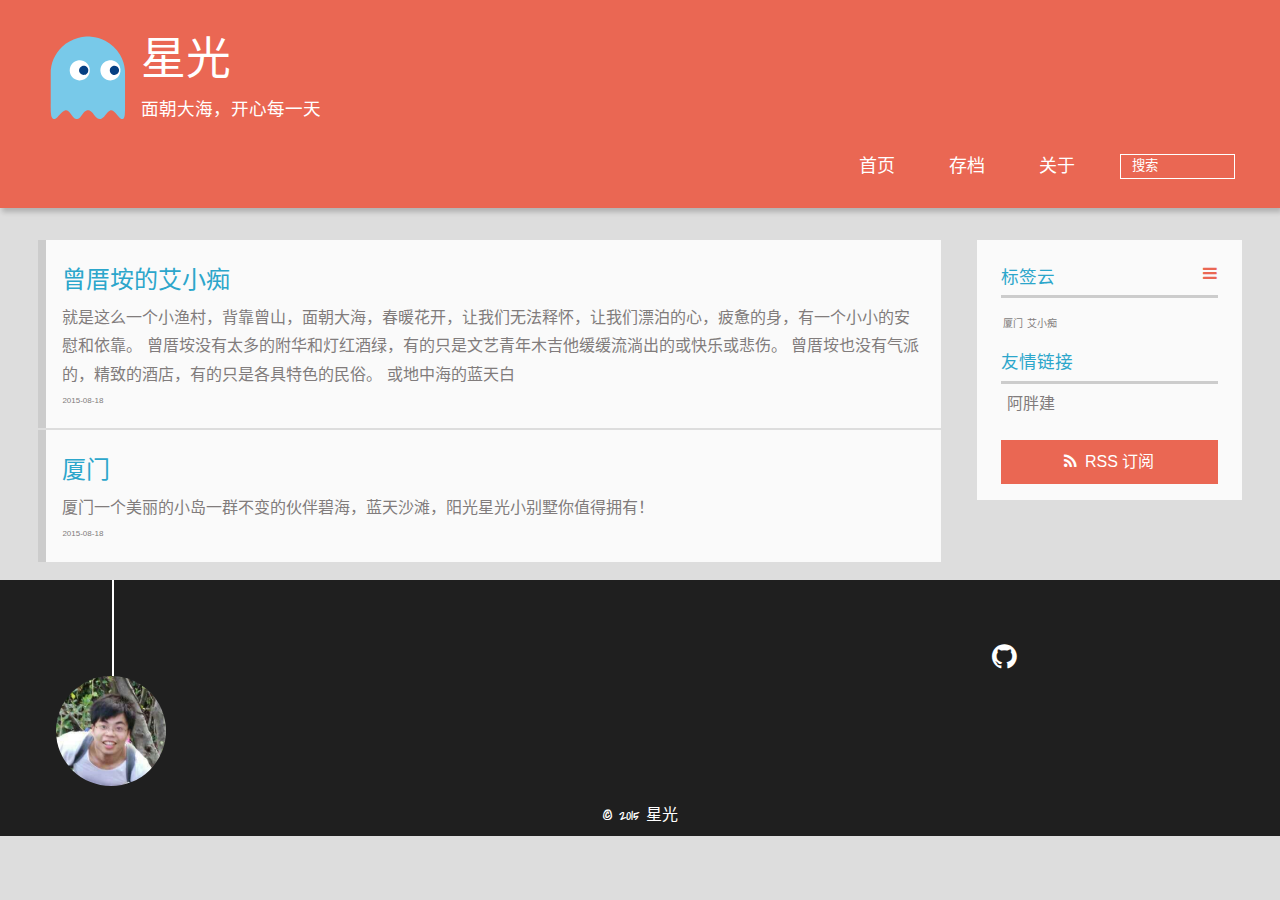
<file: index.html>
<!DOCTYPE HTML>
<html lang="zh-CN">
<head>
  <meta charset="UTF-8">
  
    <title>星光</title>
    <meta name="viewport" content="width=device-width, initial-scale=1, maximum-scale=3, minimum-scale=1">
    
    <meta name="author" content="星光">
    
    
    
    
    <link rel="alternate" href="/atom.xml" title="星光" type="application/atom+xml">
    
    
    <link rel="icon" href="/img/favicon.ico">
    
    
    <link rel="apple-touch-icon" href="/img/pacman.jpg">
    <link rel="apple-touch-icon-precomposed" href="/img/pacman.jpg">
    
    <link rel="stylesheet" href="/css/style.css" type="text/css">
</head>

  <body>
    <header>
      <div>
		
			<div id="imglogo">
				<a href="/"><img src="/img/logo.svg" alt="星光" title="星光"/></a>
			</div>
			
			<div id="textlogo">
				<h1 class="site-name"><a href="/" title="星光">星光</a></h1>
				<h2 class="blog-motto">面朝大海，开心每一天</h2>
			</div>
			<div class="navbar"><a class="navbutton navmobile" href="#" title="菜单">
			</a></div>
			<nav class="animated">
				<ul>
					
						<li><a href="/">首页</a></li>
					
						<li><a href="/archives">存档</a></li>
					
						<li><a href="/about">关于</a></li>
					
					<li>
					
					<form class="search" action="//google.com/search" method="get" accept-charset="utf-8">
						<label>Search</label>
						<input type="text" id="search" name="q" autocomplete="off" maxlength="20" placeholder="搜索" />
						<input type="hidden" name="q" value="site:xingguang.me">
					</form>
					
					</li>
				</ul>
			</nav>			
</div>

    </header>
    <div id="container">
      <div id="main">

  <section class="post" itemscope itemprop="blogPost">
  
    <a href="/2015/08/18/aixiaochi/" title="曾厝垵的艾小痴" itemprop="url">
  
    <h1 itemprop="name">曾厝垵的艾小痴</h1>
    
     
           <p itemprop="description" >就是这么一个小渔村，背靠曾山，面朝大海，春暖花开，让我们无法释怀，让我们漂泊的心，疲惫的身，有一个小小的安慰和依靠。   
曾厝垵没有太多的附华和灯红酒绿，有的只是文艺青年木吉他缓缓流淌出的或快乐或悲伤。
曾厝垵也没有气派的，精致的酒店，有的只是各具特色的民俗。
或地中海的蓝天白</p>
        
    
    <time datetime="2015-08-18T11:31:32.000Z" itemprop="datePublished">2015-08-18</time>
  </a>
</section>

  <section class="post" itemscope itemprop="blogPost">
  
    <a href="/2015/08/18/xiamen/" title="厦门" itemprop="url">
  
    <h1 itemprop="name">厦门</h1>
    
     
           <p itemprop="description" >厦门一个美丽的小岛一群不变的伙伴碧海，蓝天沙滩，阳光星光小别墅你值得拥有！</p>
        
    
    <time datetime="2015-08-18T05:22:42.000Z" itemprop="datePublished">2015-08-18</time>
  </a>
</section>


</div>
      <div class="openaside"><a class="navbutton" href="#" title="显示侧边栏"></a></div>

<div id="asidepart">
<div class="closeaside"><a class="closebutton" href="#" title="隐藏侧边栏"></a></div>
<aside class="clearfix">

  

  
  <div class="tagcloudlist">
    <p class="asidetitle">标签云</p>
    <div class="tagcloudlist clearfix">
       <a href="/tags/xiamen/" style="font-size: 10px;">厦门</a> <a href="/tags/aixiaochi/" style="font-size: 10px;">艾小痴</a>
    </div>
  </div>


  <div class="linkslist">
  <p class="asidetitle">友情链接</p>
    <ul>
      <li><a href="http://terrylin.com" target="_blank" title="Terrylin">阿胖建</a></li>
    </ul>
</div>


  <div class="rsspart">
	<a href="/atom.xml" target="_blank" title="rss">RSS 订阅</a>
</div>

</aside>
</div>
    </div>
    <footer><div id="footer" >
	
	<div class="line">
		<span></span>
		<div class="author"></div>
	</div>
	
	
	<div class="social-font clearfix">
		
		
		
		<a href="https://github.com/xiaodongge" target="_blank" title="github"></a>
		
		
		
	</div>
		<p class="copyright"> © 2015 
		
		<a href="http://xingguang.me" target="_blank" title="星光">星光</a>
		
		</p>
</div>
</footer>
    <script src="/js/jquery-2.1.0.min.js"></script>
<script type="text/javascript">
$(document).ready(function(){ 
  $('.navbar').click(function(){
    $('header nav').toggleClass('shownav');
  });
  var myWidth = 0;
  function getSize(){
    if( typeof( window.innerWidth ) == 'number' ) {
      myWidth = window.innerWidth;
    } else if( document.documentElement && document.documentElement.clientWidth) {
      myWidth = document.documentElement.clientWidth;
    };
  };
  var m = $('#main'),
      a = $('#asidepart'),
      c = $('.closeaside'),
      o = $('.openaside');
  $(window).resize(function(){
    getSize(); 
    if (myWidth >= 1024) {
      $('header nav').removeClass('shownav');
    }else
    {
      m.removeClass('moveMain');
      a.css('display', 'block').removeClass('fadeOut');
      o.css('display', 'none');
        
    }
  });
  c.click(function(){
    a.addClass('fadeOut').css('display', 'none');
    o.css('display', 'block').addClass('fadeIn');
    m.addClass('moveMain');
  });
  o.click(function(){
    o.css('display', 'none').removeClass('beforeFadeIn');
    a.css('display', 'block').removeClass('fadeOut').addClass('fadeIn');      
    m.removeClass('moveMain');
  });
  $(window).scroll(function(){
    o.css("top",Math.max(80,260-$(this).scrollTop()));
  });
});
</script>







  </body>
 </html>
</file>
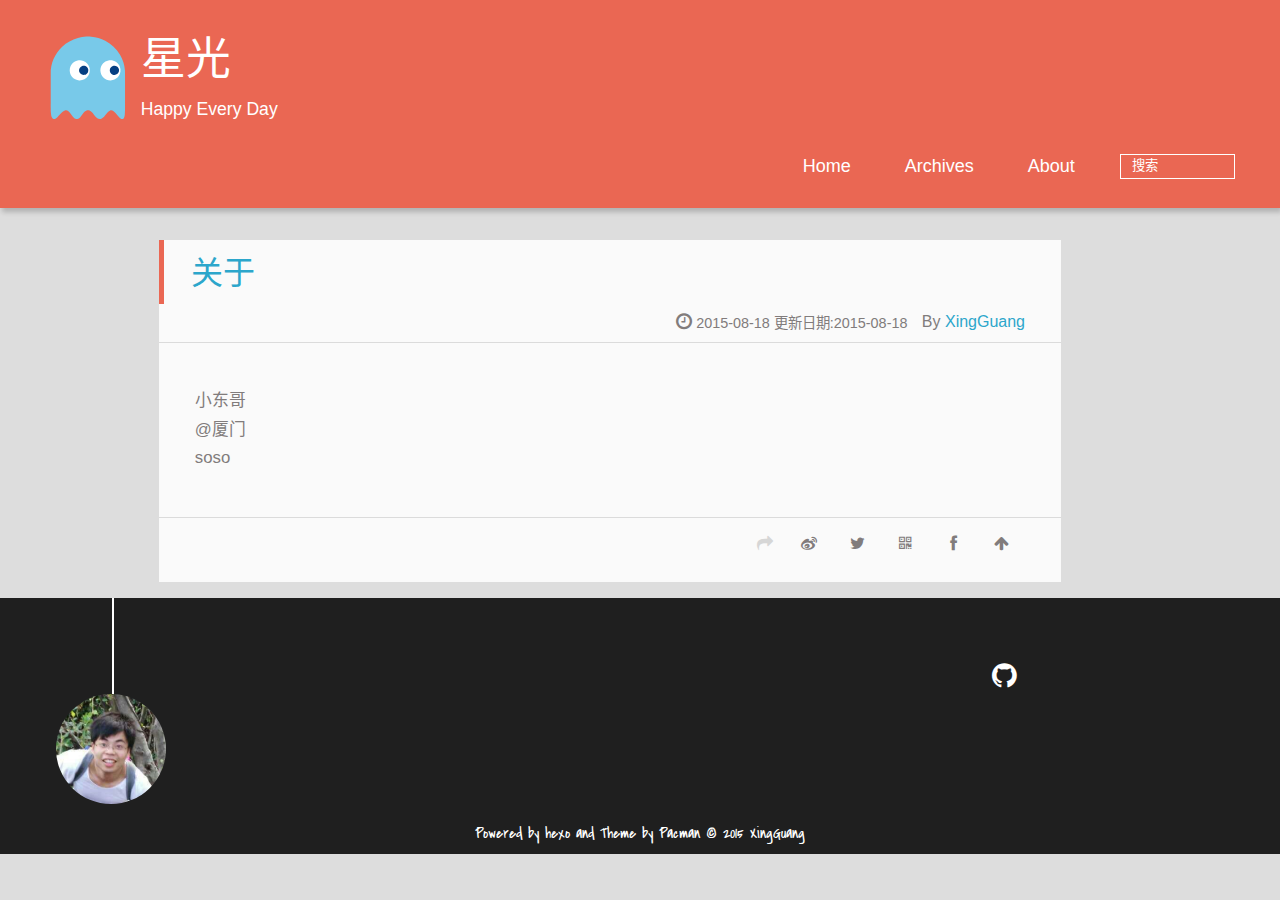
<file: about/index.html>
<!DOCTYPE HTML>
<html lang="zh-CN">
<head>
  <meta charset="UTF-8">
  
    <title>关于 | 星光</title>
    <meta name="viewport" content="width=device-width, initial-scale=1, maximum-scale=3, minimum-scale=1">
    
    <meta name="author" content="XingGuang">
    
    <meta name="description" content="小东哥@厦门soso">
    
    
    
    
    <link rel="alternate" href="/atom.xml" title="星光" type="application/atom+xml">
    
    
    <link rel="icon" href="/img/favicon.ico">
    
    
    <link rel="apple-touch-icon" href="/img/pacman.jpg">
    <link rel="apple-touch-icon-precomposed" href="/img/pacman.jpg">
    
    <link rel="stylesheet" href="/css/style.css" type="text/css">
</head>

      <body>
        <header>
          <div>
		
			<div id="imglogo">
				<a href="/"><img src="/img/logo.svg" alt="星光" title="星光"/></a>
			</div>
			
			<div id="textlogo">
				<h1 class="site-name"><a href="/" title="星光">星光</a></h1>
				<h2 class="blog-motto">Happy Every Day</h2>
			</div>
			<div class="navbar"><a class="navbutton navmobile" href="#" title="菜单">
			</a></div>
			<nav class="animated">
				<ul>
					
						<li><a href="/">Home</a></li>
					
						<li><a href="/archives">Archives</a></li>
					
						<li><a href="/about">About</a></li>
					
					<li>
					
					<form class="search" action="//google.com/search" method="get" accept-charset="utf-8">
						<label>Search</label>
						<input type="text" id="search" name="q" autocomplete="off" maxlength="20" placeholder="搜索" />
						<input type="hidden" name="q" value="site:xingguang.me">
					</form>
					
					</li>
				</ul>
			</nav>			
</div>

        </header>
        <div id="container">
          <div id="main" class="page" itemscope itemprop="blogPost">
	<article itemprop="articleBody"> 
		<header class="article-info clearfix">
  <h1 itemprop="name">
    
      <a href="/about/index.html" title="关于" itemprop="url">关于</a>
  </h1>
  <p class="article-author">By
    
      <a href="http://xingguang.me" title="XingGuang">XingGuang</a>
    </p>
  <p class="article-time">
    <time datetime="2015-08-18T08:19:39.000Z" itemprop="datePublished">2015-08-18</time>
    更新日期:<time datetime="2015-08-18T08:25:59.942Z" itemprop="dateModified">2015-08-18</time>
    
  </p>
</header>
	<div class="article-content">
		
		
		<p>小东哥<br>@厦门<br>soso   </p>
  
	</div>
		<footer class="article-footer clearfix">




<div class="article-share" id="share">

  <div data-url="http://xingguang.me/about/index.html" data-title="关于 | 星光" data-tsina="null" class="share clearfix">
  </div>

</div>
</footer>   	       
	</article>
	
	
<section class="comment">
	<div class="ds-thread"></div>
</section>

</div>  
        </div>
        <footer><div id="footer" >
	
	<div class="line">
		<span></span>
		<div class="author"></div>
	</div>
	
	
	<div class="social-font clearfix">
		
		
		
		<a href="https://github.com/xiaodongge" target="_blank" title="github"></a>
		
		
		
	</div>
		<p class="copyright">Powered by <a href="http://hexo.io" target="_blank" title="hexo">hexo</a> and Theme by <a href="https://github.com/A-limon/pacman" target="_blank" title="Pacman">Pacman</a> © 2015 
		
		<a href="http://xingguang.me" target="_blank" title="XingGuang">XingGuang</a>
		
		</p>
</div>
</footer>
        <script src="/js/jquery-2.1.0.min.js"></script>
<script type="text/javascript">
$(document).ready(function(){ 
  $('.navbar').click(function(){
    $('header nav').toggleClass('shownav');
  });
  var myWidth = 0;
  function getSize(){
    if( typeof( window.innerWidth ) == 'number' ) {
      myWidth = window.innerWidth;
    } else if( document.documentElement && document.documentElement.clientWidth) {
      myWidth = document.documentElement.clientWidth;
    };
  };
  var m = $('#main'),
      a = $('#asidepart'),
      c = $('.closeaside'),
      o = $('.openaside');
  $(window).resize(function(){
    getSize(); 
    if (myWidth >= 1024) {
      $('header nav').removeClass('shownav');
    }else
    {
      m.removeClass('moveMain');
      a.css('display', 'block').removeClass('fadeOut');
      o.css('display', 'none');
        
    }
  });
  c.click(function(){
    a.addClass('fadeOut').css('display', 'none');
    o.css('display', 'block').addClass('fadeIn');
    m.addClass('moveMain');
  });
  o.click(function(){
    o.css('display', 'none').removeClass('beforeFadeIn');
    a.css('display', 'block').removeClass('fadeOut').addClass('fadeIn');      
    m.removeClass('moveMain');
  });
  $(window).scroll(function(){
    o.css("top",Math.max(80,260-$(this).scrollTop()));
  });
});
</script>


<script type="text/javascript">
$(document).ready(function(){ 
  var $this = $('.share'),
      url = $this.attr('data-url'),
      encodedUrl = encodeURIComponent(url),
      title = $this.attr('data-title'),
      tsina = $this.attr('data-tsina');
  var html = [
  '<a href="#" class="overlay" id="qrcode"></a>',
  '<div class="qrcode clearfix"><span>扫描二维码分享到微信朋友圈</span><a class="qrclose" href="#share"></a><strong>Loading...Please wait</strong><img id="qrcode-pic" data-src="http://s.jiathis.com/qrcode.php?url=' + encodedUrl + '"/></div>',
  '<a href="#textlogo" class="article-back-to-top" title="Top"></a>',
  '<a href="https://www.facebook.com/sharer.php?u=' + encodedUrl + '" class="article-share-facebook" target="_blank" title="Facebook"></a>',
  '<a href="#qrcode" class="article-share-qrcode" title="QRcode"></a>',
  '<a href="https://twitter.com/intent/tweet?url=' + encodedUrl + '" class="article-share-twitter" target="_blank" title="Twitter"></a>',
  '<a href="http://service.weibo.com/share/share.php?title='+title+'&url='+encodedUrl +'&ralateUid='+ tsina +'&searchPic=true&style=number' +'" class="article-share-weibo" target="_blank" title="Weibo"></a>',
  '<span title="Share to"></span>'
  ].join('');
  $this.append(html);
  $('.article-share-qrcode').click(function(){
    var imgSrc = $('#qrcode-pic').attr('data-src');
    $('#qrcode-pic').attr('src', imgSrc);
    $('#qrcode-pic').load(function(){
        $('.qrcode strong').text(' ');
    });
  });
});     
</script>


<script type="text/javascript">
  var duoshuoQuery = {short_name:"xingguang"};
  (function() {
    var ds = document.createElement('script');
    ds.type = 'text/javascript';ds.async = true;
    ds.src = '//static.duoshuo.com/embed.js';
    ds.charset = 'UTF-8';
    (document.getElementsByTagName('head')[0] 
    || document.getElementsByTagName('body')[0]).appendChild(ds);
  })();
</script> 





      </body>
     </html>
</file>
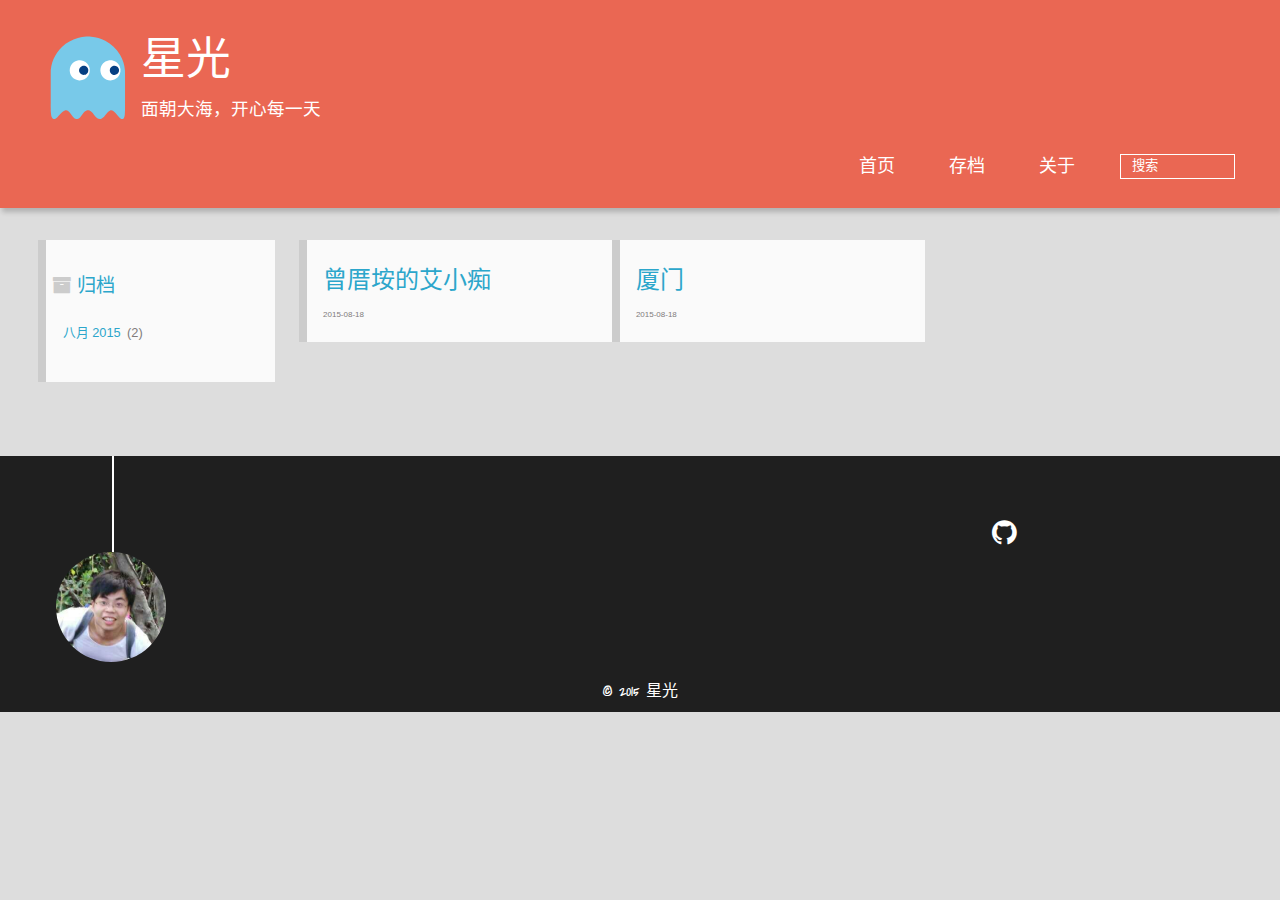
<file: archives/index.html>
<!DOCTYPE HTML>
<html lang="zh-CN">
<head>
  <meta charset="UTF-8">
  
    <title>Archives | 星光</title>
    <meta name="viewport" content="width=device-width, initial-scale=1, maximum-scale=3, minimum-scale=1">
    
    <meta name="author" content="星光">
    
    
    
    
    <link rel="alternate" href="/atom.xml" title="星光" type="application/atom+xml">
    
    
    <link rel="icon" href="/img/favicon.ico">
    
    
    <link rel="apple-touch-icon" href="/img/pacman.jpg">
    <link rel="apple-touch-icon-precomposed" href="/img/pacman.jpg">
    
    <link rel="stylesheet" href="/css/style.css" type="text/css">
</head>

    <body>
      <header>
        <div>
		
			<div id="imglogo">
				<a href="/"><img src="/img/logo.svg" alt="星光" title="星光"/></a>
			</div>
			
			<div id="textlogo">
				<h1 class="site-name"><a href="/" title="星光">星光</a></h1>
				<h2 class="blog-motto">面朝大海，开心每一天</h2>
			</div>
			<div class="navbar"><a class="navbutton navmobile" href="#" title="菜单">
			</a></div>
			<nav class="animated">
				<ul>
					
						<li><a href="/">首页</a></li>
					
						<li><a href="/archives">存档</a></li>
					
						<li><a href="/about">关于</a></li>
					
					<li>
					
					<form class="search" action="//google.com/search" method="get" accept-charset="utf-8">
						<label>Search</label>
						<input type="text" id="search" name="q" autocomplete="off" maxlength="20" placeholder="搜索" />
						<input type="hidden" name="q" value="site:xingguang.me">
					</form>
					
					</li>
				</ul>
			</nav>			
</div>

      </header>
      <div id="container">
        

<div class="archive-title" >
  <h2 class="archive-icon">归档</h2>
  
  <div class="archiveslist archive-float clearfix">
   <ul class="archive-list"><li class="archive-list-item"><a class="archive-list-link" href="/archives/2015/08/">八月 2015</a><span class="archive-list-count">2</span></li></ul>
 </div>
  
</div>
<div id="main" class="archive-part clearfix">
  <div id="archive-page">

  <section class="post" itemscope itemprop="blogPost">
  
    <a href="/2015/08/18/aixiaochi/" title="曾厝垵的艾小痴" itemprop="url">
  
    <h1 itemprop="name">曾厝垵的艾小痴</h1>
    
    <time datetime="2015-08-18T11:31:32.000Z" itemprop="datePublished">2015-08-18</time>
  </a>
</section>

  <section class="post" itemscope itemprop="blogPost">
  
    <a href="/2015/08/18/xiamen/" title="厦门" itemprop="url">
  
    <h1 itemprop="name">厦门</h1>
    
    <time datetime="2015-08-18T05:22:42.000Z" itemprop="datePublished">2015-08-18</time>
  </a>
</section>


  </div>
</div>

      </div>
      <footer><div id="footer" >
	
	<div class="line">
		<span></span>
		<div class="author"></div>
	</div>
	
	
	<div class="social-font clearfix">
		
		
		
		<a href="https://github.com/xiaodongge" target="_blank" title="github"></a>
		
		
		
	</div>
		<p class="copyright"> © 2015 
		
		<a href="http://xingguang.me" target="_blank" title="星光">星光</a>
		
		</p>
</div>
</footer>
      <script src="/js/jquery-2.1.0.min.js"></script>
<script type="text/javascript">
$(document).ready(function(){ 
  $('.navbar').click(function(){
    $('header nav').toggleClass('shownav');
  });
  var myWidth = 0;
  function getSize(){
    if( typeof( window.innerWidth ) == 'number' ) {
      myWidth = window.innerWidth;
    } else if( document.documentElement && document.documentElement.clientWidth) {
      myWidth = document.documentElement.clientWidth;
    };
  };
  var m = $('#main'),
      a = $('#asidepart'),
      c = $('.closeaside'),
      o = $('.openaside');
  $(window).resize(function(){
    getSize(); 
    if (myWidth >= 1024) {
      $('header nav').removeClass('shownav');
    }else
    {
      m.removeClass('moveMain');
      a.css('display', 'block').removeClass('fadeOut');
      o.css('display', 'none');
        
    }
  });
  c.click(function(){
    a.addClass('fadeOut').css('display', 'none');
    o.css('display', 'block').addClass('fadeIn');
    m.addClass('moveMain');
  });
  o.click(function(){
    o.css('display', 'none').removeClass('beforeFadeIn');
    a.css('display', 'block').removeClass('fadeOut').addClass('fadeIn');      
    m.removeClass('moveMain');
  });
  $(window).scroll(function(){
    o.css("top",Math.max(80,260-$(this).scrollTop()));
  });
});
</script>







    </body>
   </html>
</file>
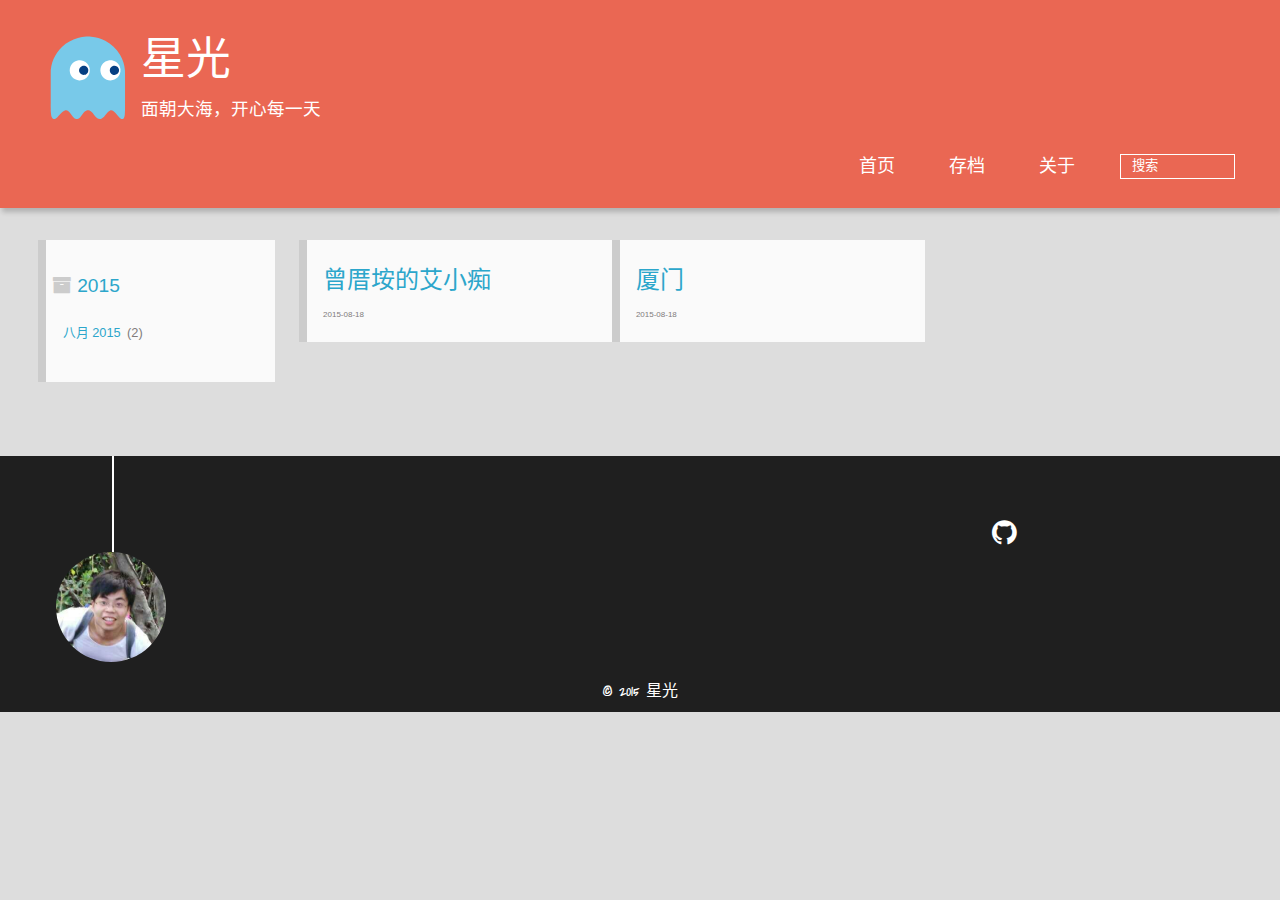
<file: archives/2015/index.html>
<!DOCTYPE HTML>
<html lang="zh-CN">
<head>
  <meta charset="UTF-8">
  
    <title>Archives: 2015 | 星光</title>
    <meta name="viewport" content="width=device-width, initial-scale=1, maximum-scale=3, minimum-scale=1">
    
    <meta name="author" content="星光">
    
    
    
    
    <link rel="alternate" href="/atom.xml" title="星光" type="application/atom+xml">
    
    
    <link rel="icon" href="/img/favicon.ico">
    
    
    <link rel="apple-touch-icon" href="/img/pacman.jpg">
    <link rel="apple-touch-icon-precomposed" href="/img/pacman.jpg">
    
    <link rel="stylesheet" href="/css/style.css" type="text/css">
</head>

    <body>
      <header>
        <div>
		
			<div id="imglogo">
				<a href="/"><img src="/img/logo.svg" alt="星光" title="星光"/></a>
			</div>
			
			<div id="textlogo">
				<h1 class="site-name"><a href="/" title="星光">星光</a></h1>
				<h2 class="blog-motto">面朝大海，开心每一天</h2>
			</div>
			<div class="navbar"><a class="navbutton navmobile" href="#" title="菜单">
			</a></div>
			<nav class="animated">
				<ul>
					
						<li><a href="/">首页</a></li>
					
						<li><a href="/archives">存档</a></li>
					
						<li><a href="/about">关于</a></li>
					
					<li>
					
					<form class="search" action="//google.com/search" method="get" accept-charset="utf-8">
						<label>Search</label>
						<input type="text" id="search" name="q" autocomplete="off" maxlength="20" placeholder="搜索" />
						<input type="hidden" name="q" value="site:xingguang.me">
					</form>
					
					</li>
				</ul>
			</nav>			
</div>

      </header>
      <div id="container">
        

<div class="archive-title" >
  <h2 class="archive-icon">2015</h2>
  
  <div class="archiveslist archive-float clearfix">
   <ul class="archive-list"><li class="archive-list-item"><a class="archive-list-link" href="/archives/2015/08/">八月 2015</a><span class="archive-list-count">2</span></li></ul>
 </div>
  
</div>
<div id="main" class="archive-part clearfix">
  <div id="archive-page">

  <section class="post" itemscope itemprop="blogPost">
  
    <a href="/2015/08/18/aixiaochi/" title="曾厝垵的艾小痴" itemprop="url">
  
    <h1 itemprop="name">曾厝垵的艾小痴</h1>
    
    <time datetime="2015-08-18T11:31:32.000Z" itemprop="datePublished">2015-08-18</time>
  </a>
</section>

  <section class="post" itemscope itemprop="blogPost">
  
    <a href="/2015/08/18/xiamen/" title="厦门" itemprop="url">
  
    <h1 itemprop="name">厦门</h1>
    
    <time datetime="2015-08-18T05:22:42.000Z" itemprop="datePublished">2015-08-18</time>
  </a>
</section>


  </div>
</div>

      </div>
      <footer><div id="footer" >
	
	<div class="line">
		<span></span>
		<div class="author"></div>
	</div>
	
	
	<div class="social-font clearfix">
		
		
		
		<a href="https://github.com/xiaodongge" target="_blank" title="github"></a>
		
		
		
	</div>
		<p class="copyright"> © 2015 
		
		<a href="http://xingguang.me" target="_blank" title="星光">星光</a>
		
		</p>
</div>
</footer>
      <script src="/js/jquery-2.1.0.min.js"></script>
<script type="text/javascript">
$(document).ready(function(){ 
  $('.navbar').click(function(){
    $('header nav').toggleClass('shownav');
  });
  var myWidth = 0;
  function getSize(){
    if( typeof( window.innerWidth ) == 'number' ) {
      myWidth = window.innerWidth;
    } else if( document.documentElement && document.documentElement.clientWidth) {
      myWidth = document.documentElement.clientWidth;
    };
  };
  var m = $('#main'),
      a = $('#asidepart'),
      c = $('.closeaside'),
      o = $('.openaside');
  $(window).resize(function(){
    getSize(); 
    if (myWidth >= 1024) {
      $('header nav').removeClass('shownav');
    }else
    {
      m.removeClass('moveMain');
      a.css('display', 'block').removeClass('fadeOut');
      o.css('display', 'none');
        
    }
  });
  c.click(function(){
    a.addClass('fadeOut').css('display', 'none');
    o.css('display', 'block').addClass('fadeIn');
    m.addClass('moveMain');
  });
  o.click(function(){
    o.css('display', 'none').removeClass('beforeFadeIn');
    a.css('display', 'block').removeClass('fadeOut').addClass('fadeIn');      
    m.removeClass('moveMain');
  });
  $(window).scroll(function(){
    o.css("top",Math.max(80,260-$(this).scrollTop()));
  });
});
</script>







    </body>
   </html>
</file>
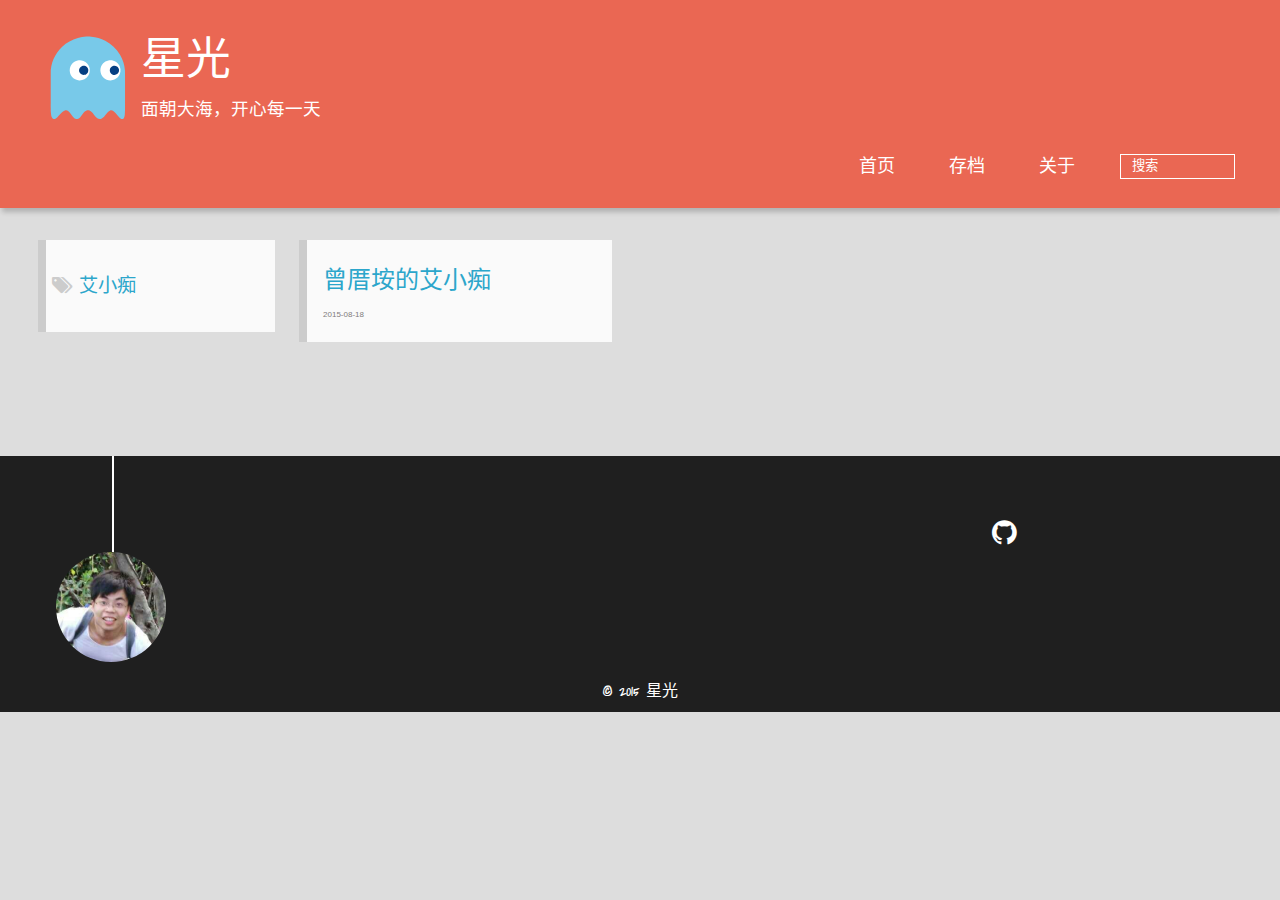
<file: tags/aixiaochi/index.html>
<!DOCTYPE HTML>
<html lang="zh-CN">
<head>
  <meta charset="UTF-8">
  
    <title>Tag: 艾小痴 | 星光</title>
    <meta name="viewport" content="width=device-width, initial-scale=1, maximum-scale=3, minimum-scale=1">
    
    <meta name="author" content="星光">
    
    
    
    
    <link rel="alternate" href="/atom.xml" title="星光" type="application/atom+xml">
    
    
    <link rel="icon" href="/img/favicon.ico">
    
    
    <link rel="apple-touch-icon" href="/img/pacman.jpg">
    <link rel="apple-touch-icon-precomposed" href="/img/pacman.jpg">
    
    <link rel="stylesheet" href="/css/style.css" type="text/css">
</head>

    <body>
      <header>
        <div>
		
			<div id="imglogo">
				<a href="/"><img src="/img/logo.svg" alt="星光" title="星光"/></a>
			</div>
			
			<div id="textlogo">
				<h1 class="site-name"><a href="/" title="星光">星光</a></h1>
				<h2 class="blog-motto">面朝大海，开心每一天</h2>
			</div>
			<div class="navbar"><a class="navbutton navmobile" href="#" title="菜单">
			</a></div>
			<nav class="animated">
				<ul>
					
						<li><a href="/">首页</a></li>
					
						<li><a href="/archives">存档</a></li>
					
						<li><a href="/about">关于</a></li>
					
					<li>
					
					<form class="search" action="//google.com/search" method="get" accept-charset="utf-8">
						<label>Search</label>
						<input type="text" id="search" name="q" autocomplete="off" maxlength="20" placeholder="搜索" />
						<input type="hidden" name="q" value="site:xingguang.me">
					</form>
					
					</li>
				</ul>
			</nav>			
</div>

      </header>
      <div id="container">
        

<div class="archive-title" >
  <h2 class="tag-icon">艾小痴</h2>
  
</div>
<div id="main" class="archive-part clearfix">
  <div id="archive-page">

  <section class="post" itemscope itemprop="blogPost">
  
    <a href="/2015/08/18/aixiaochi/" title="曾厝垵的艾小痴" itemprop="url">
  
    <h1 itemprop="name">曾厝垵的艾小痴</h1>
    
    <time datetime="2015-08-18T11:31:32.000Z" itemprop="datePublished">2015-08-18</time>
  </a>
</section>


  </div>
</div>

      </div>
      <footer><div id="footer" >
	
	<div class="line">
		<span></span>
		<div class="author"></div>
	</div>
	
	
	<div class="social-font clearfix">
		
		
		
		<a href="https://github.com/xiaodongge" target="_blank" title="github"></a>
		
		
		
	</div>
		<p class="copyright"> © 2015 
		
		<a href="http://xingguang.me" target="_blank" title="星光">星光</a>
		
		</p>
</div>
</footer>
      <script src="/js/jquery-2.1.0.min.js"></script>
<script type="text/javascript">
$(document).ready(function(){ 
  $('.navbar').click(function(){
    $('header nav').toggleClass('shownav');
  });
  var myWidth = 0;
  function getSize(){
    if( typeof( window.innerWidth ) == 'number' ) {
      myWidth = window.innerWidth;
    } else if( document.documentElement && document.documentElement.clientWidth) {
      myWidth = document.documentElement.clientWidth;
    };
  };
  var m = $('#main'),
      a = $('#asidepart'),
      c = $('.closeaside'),
      o = $('.openaside');
  $(window).resize(function(){
    getSize(); 
    if (myWidth >= 1024) {
      $('header nav').removeClass('shownav');
    }else
    {
      m.removeClass('moveMain');
      a.css('display', 'block').removeClass('fadeOut');
      o.css('display', 'none');
        
    }
  });
  c.click(function(){
    a.addClass('fadeOut').css('display', 'none');
    o.css('display', 'block').addClass('fadeIn');
    m.addClass('moveMain');
  });
  o.click(function(){
    o.css('display', 'none').removeClass('beforeFadeIn');
    a.css('display', 'block').removeClass('fadeOut').addClass('fadeIn');      
    m.removeClass('moveMain');
  });
  $(window).scroll(function(){
    o.css("top",Math.max(80,260-$(this).scrollTop()));
  });
});
</script>







    </body>
   </html>
</file>
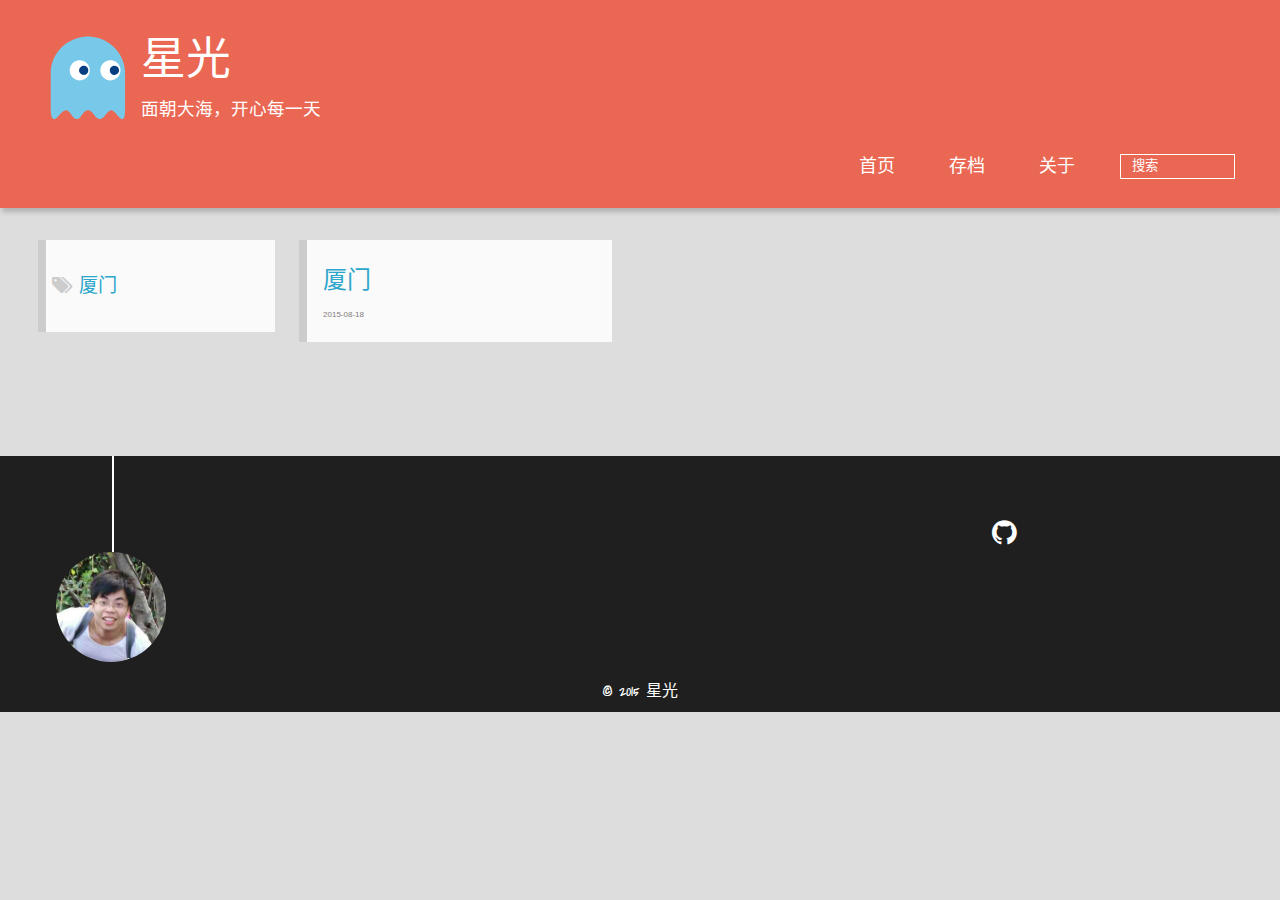
<file: tags/xiamen/index.html>
<!DOCTYPE HTML>
<html lang="zh-CN">
<head>
  <meta charset="UTF-8">
  
    <title>Tag: 厦门 | 星光</title>
    <meta name="viewport" content="width=device-width, initial-scale=1, maximum-scale=3, minimum-scale=1">
    
    <meta name="author" content="星光">
    
    
    
    
    <link rel="alternate" href="/atom.xml" title="星光" type="application/atom+xml">
    
    
    <link rel="icon" href="/img/favicon.ico">
    
    
    <link rel="apple-touch-icon" href="/img/pacman.jpg">
    <link rel="apple-touch-icon-precomposed" href="/img/pacman.jpg">
    
    <link rel="stylesheet" href="/css/style.css" type="text/css">
</head>

    <body>
      <header>
        <div>
		
			<div id="imglogo">
				<a href="/"><img src="/img/logo.svg" alt="星光" title="星光"/></a>
			</div>
			
			<div id="textlogo">
				<h1 class="site-name"><a href="/" title="星光">星光</a></h1>
				<h2 class="blog-motto">面朝大海，开心每一天</h2>
			</div>
			<div class="navbar"><a class="navbutton navmobile" href="#" title="菜单">
			</a></div>
			<nav class="animated">
				<ul>
					
						<li><a href="/">首页</a></li>
					
						<li><a href="/archives">存档</a></li>
					
						<li><a href="/about">关于</a></li>
					
					<li>
					
					<form class="search" action="//google.com/search" method="get" accept-charset="utf-8">
						<label>Search</label>
						<input type="text" id="search" name="q" autocomplete="off" maxlength="20" placeholder="搜索" />
						<input type="hidden" name="q" value="site:xingguang.me">
					</form>
					
					</li>
				</ul>
			</nav>			
</div>

      </header>
      <div id="container">
        

<div class="archive-title" >
  <h2 class="tag-icon">厦门</h2>
  
</div>
<div id="main" class="archive-part clearfix">
  <div id="archive-page">

  <section class="post" itemscope itemprop="blogPost">
  
    <a href="/2015/08/18/xiamen/" title="厦门" itemprop="url">
  
    <h1 itemprop="name">厦门</h1>
    
    <time datetime="2015-08-18T05:22:42.000Z" itemprop="datePublished">2015-08-18</time>
  </a>
</section>


  </div>
</div>

      </div>
      <footer><div id="footer" >
	
	<div class="line">
		<span></span>
		<div class="author"></div>
	</div>
	
	
	<div class="social-font clearfix">
		
		
		
		<a href="https://github.com/xiaodongge" target="_blank" title="github"></a>
		
		
		
	</div>
		<p class="copyright"> © 2015 
		
		<a href="http://xingguang.me" target="_blank" title="星光">星光</a>
		
		</p>
</div>
</footer>
      <script src="/js/jquery-2.1.0.min.js"></script>
<script type="text/javascript">
$(document).ready(function(){ 
  $('.navbar').click(function(){
    $('header nav').toggleClass('shownav');
  });
  var myWidth = 0;
  function getSize(){
    if( typeof( window.innerWidth ) == 'number' ) {
      myWidth = window.innerWidth;
    } else if( document.documentElement && document.documentElement.clientWidth) {
      myWidth = document.documentElement.clientWidth;
    };
  };
  var m = $('#main'),
      a = $('#asidepart'),
      c = $('.closeaside'),
      o = $('.openaside');
  $(window).resize(function(){
    getSize(); 
    if (myWidth >= 1024) {
      $('header nav').removeClass('shownav');
    }else
    {
      m.removeClass('moveMain');
      a.css('display', 'block').removeClass('fadeOut');
      o.css('display', 'none');
        
    }
  });
  c.click(function(){
    a.addClass('fadeOut').css('display', 'none');
    o.css('display', 'block').addClass('fadeIn');
    m.addClass('moveMain');
  });
  o.click(function(){
    o.css('display', 'none').removeClass('beforeFadeIn');
    a.css('display', 'block').removeClass('fadeOut').addClass('fadeIn');      
    m.removeClass('moveMain');
  });
  $(window).scroll(function(){
    o.css("top",Math.max(80,260-$(this).scrollTop()));
  });
});
</script>







    </body>
   </html>
</file>
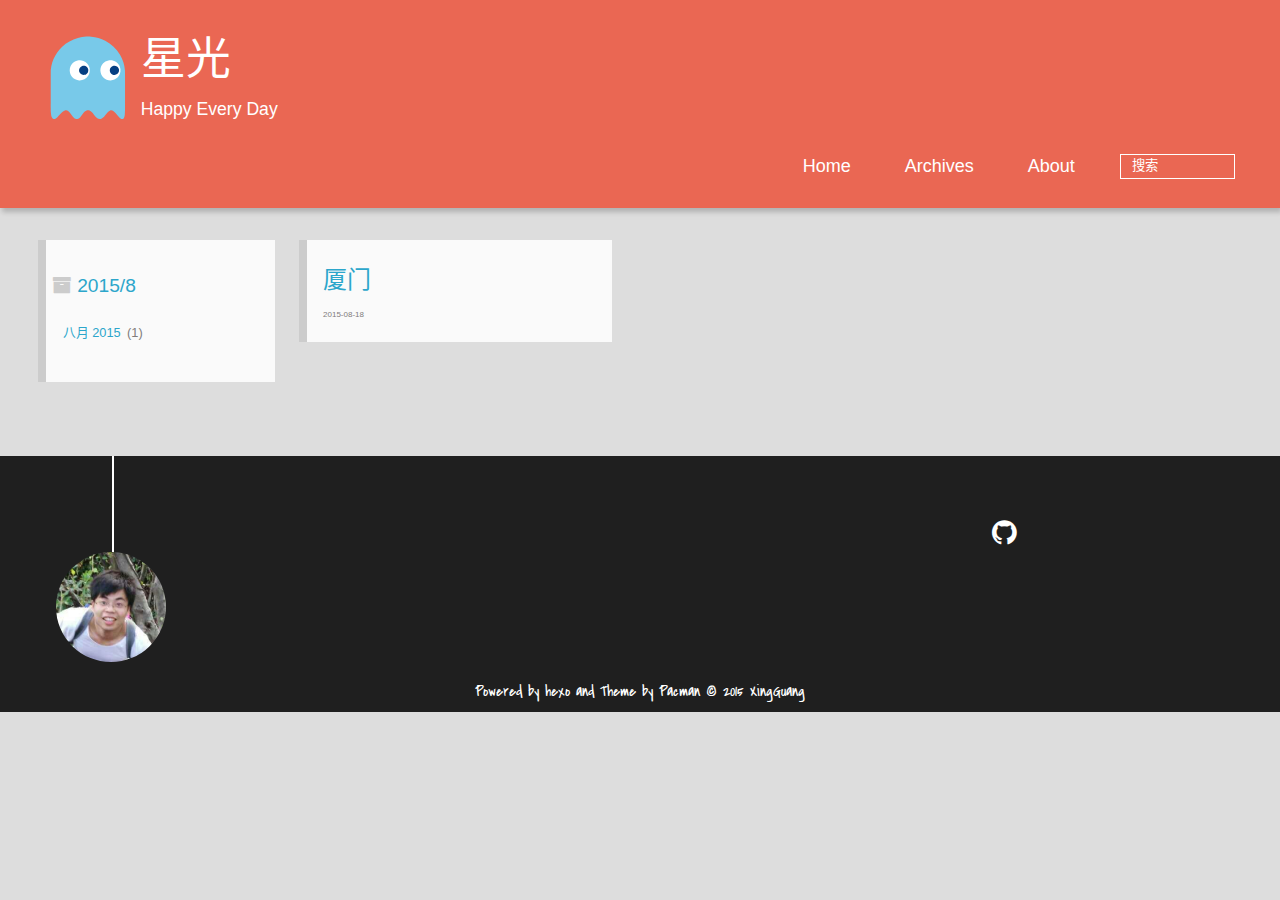
<file: archives/2015/08/index.html>
<!DOCTYPE HTML>
<html lang="zh-CN">
<head>
  <meta charset="UTF-8">
  
    <title>Archives: 2015/8 | 星光</title>
    <meta name="viewport" content="width=device-width, initial-scale=1, maximum-scale=3, minimum-scale=1">
    
    <meta name="author" content="XingGuang">
    
    
    
    
    <link rel="alternate" href="/atom.xml" title="星光" type="application/atom+xml">
    
    
    <link rel="icon" href="/img/favicon.ico">
    
    
    <link rel="apple-touch-icon" href="/img/pacman.jpg">
    <link rel="apple-touch-icon-precomposed" href="/img/pacman.jpg">
    
    <link rel="stylesheet" href="/css/style.css" type="text/css">
</head>

    <body>
      <header>
        <div>
		
			<div id="imglogo">
				<a href="/"><img src="/img/logo.svg" alt="星光" title="星光"/></a>
			</div>
			
			<div id="textlogo">
				<h1 class="site-name"><a href="/" title="星光">星光</a></h1>
				<h2 class="blog-motto">Happy Every Day</h2>
			</div>
			<div class="navbar"><a class="navbutton navmobile" href="#" title="菜单">
			</a></div>
			<nav class="animated">
				<ul>
					
						<li><a href="/">Home</a></li>
					
						<li><a href="/archives">Archives</a></li>
					
						<li><a href="/about">About</a></li>
					
					<li>
					
					<form class="search" action="//google.com/search" method="get" accept-charset="utf-8">
						<label>Search</label>
						<input type="text" id="search" name="q" autocomplete="off" maxlength="20" placeholder="搜索" />
						<input type="hidden" name="q" value="site:xingguang.me">
					</form>
					
					</li>
				</ul>
			</nav>			
</div>

      </header>
      <div id="container">
        

<div class="archive-title" >
  <h2 class="archive-icon">2015/8</h2>
  
  <div class="archiveslist archive-float clearfix">
   <ul class="archive-list"><li class="archive-list-item"><a class="archive-list-link" href="/archives/2015/08/">八月 2015</a><span class="archive-list-count">1</span></li></ul>
 </div>
  
</div>
<div id="main" class="archive-part clearfix">
  <div id="archive-page">

  <section class="post" itemscope itemprop="blogPost">
  
    <a href="/2015/08/18/xiamen/" title="厦门" itemprop="url">
  
    <h1 itemprop="name">厦门</h1>
    
    <time datetime="2015-08-18T05:22:42.000Z" itemprop="datePublished">2015-08-18</time>
  </a>
</section>


  </div>
</div>

      </div>
      <footer><div id="footer" >
	
	<div class="line">
		<span></span>
		<div class="author"></div>
	</div>
	
	
	<div class="social-font clearfix">
		
		
		
		<a href="https://github.com/xiaodongge" target="_blank" title="github"></a>
		
		
		
	</div>
		<p class="copyright">Powered by <a href="http://hexo.io" target="_blank" title="hexo">hexo</a> and Theme by <a href="https://github.com/A-limon/pacman" target="_blank" title="Pacman">Pacman</a> © 2015 
		
		<a href="http://xingguang.me" target="_blank" title="XingGuang">XingGuang</a>
		
		</p>
</div>
</footer>
      <script src="/js/jquery-2.1.0.min.js"></script>
<script type="text/javascript">
$(document).ready(function(){ 
  $('.navbar').click(function(){
    $('header nav').toggleClass('shownav');
  });
  var myWidth = 0;
  function getSize(){
    if( typeof( window.innerWidth ) == 'number' ) {
      myWidth = window.innerWidth;
    } else if( document.documentElement && document.documentElement.clientWidth) {
      myWidth = document.documentElement.clientWidth;
    };
  };
  var m = $('#main'),
      a = $('#asidepart'),
      c = $('.closeaside'),
      o = $('.openaside');
  $(window).resize(function(){
    getSize(); 
    if (myWidth >= 1024) {
      $('header nav').removeClass('shownav');
    }else
    {
      m.removeClass('moveMain');
      a.css('display', 'block').removeClass('fadeOut');
      o.css('display', 'none');
        
    }
  });
  c.click(function(){
    a.addClass('fadeOut').css('display', 'none');
    o.css('display', 'block').addClass('fadeIn');
    m.addClass('moveMain');
  });
  o.click(function(){
    o.css('display', 'none').removeClass('beforeFadeIn');
    a.css('display', 'block').removeClass('fadeOut').addClass('fadeIn');      
    m.removeClass('moveMain');
  });
  $(window).scroll(function(){
    o.css("top",Math.max(80,260-$(this).scrollTop()));
  });
});
</script>







    </body>
   </html>
</file>
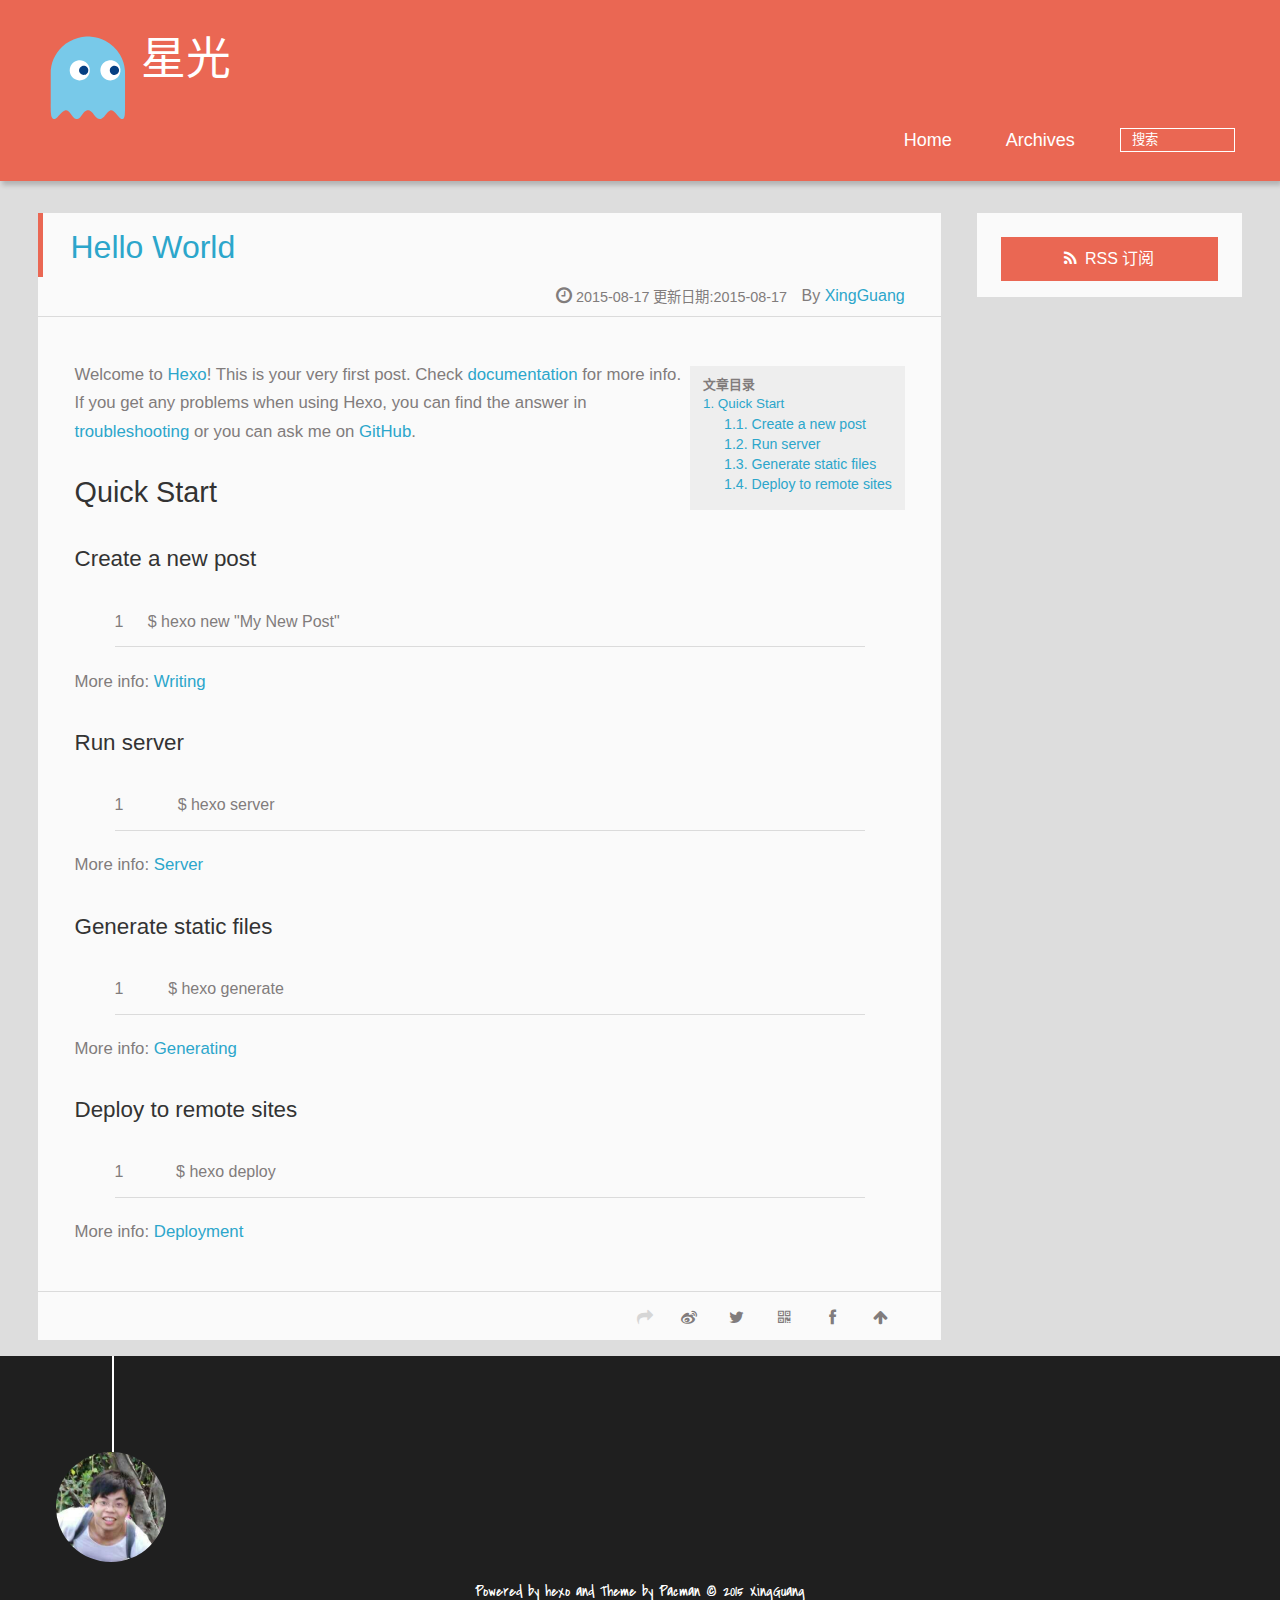
<file: 2015/08/17/hello-world/index.html>
<!DOCTYPE HTML>
<html lang="zh-CN">
<head>
  <meta charset="UTF-8">
  
    <title>Hello World | 星光</title>
    <meta name="viewport" content="width=device-width, initial-scale=1, maximum-scale=3, minimum-scale=1">
    
    <meta name="author" content="XingGuang">
    
    <meta name="description" content="Welcome to Hexo! This is your very first post. Check documentation for more info. If you get any problems when using Hexo, you can find the answer in ">
    
    
    
    
    
    <link rel="icon" href="/img/favicon.ico">
    
    
    <link rel="apple-touch-icon" href="/img/pacman.jpg">
    <link rel="apple-touch-icon-precomposed" href="/img/pacman.jpg">
    
    <link rel="stylesheet" href="/css/style.css" type="text/css">
</head>

  <body>
    <header>
      <div>
		
			<div id="imglogo">
				<a href="/"><img src="/img/logo.svg" alt="星光" title="星光"/></a>
			</div>
			
			<div id="textlogo">
				<h1 class="site-name"><a href="/" title="星光">星光</a></h1>
				<h2 class="blog-motto"></h2>
			</div>
			<div class="navbar"><a class="navbutton navmobile" href="#" title="菜单">
			</a></div>
			<nav class="animated">
				<ul>
					
						<li><a href="/">Home</a></li>
					
						<li><a href="/archives">Archives</a></li>
					
					<li>
					
					<form class="search" action="//google.com/search" method="get" accept-charset="utf-8">
						<label>Search</label>
						<input type="text" id="search" name="q" autocomplete="off" maxlength="20" placeholder="搜索" />
						<input type="hidden" name="q" value="site:xiaodongge.github.io">
					</form>
					
					</li>
				</ul>
			</nav>			
</div>

    </header>
    <div id="container">
      <div id="main" class="post" itemscope itemprop="blogPost">
	<article itemprop="articleBody"> 
		<header class="article-info clearfix">
  <h1 itemprop="name">
    
      <a href="/2015/08/17/hello-world/" title="Hello World" itemprop="url">Hello World</a>
  </h1>
  <p class="article-author">By
    
      <a href="http://xiaodongge.github.io" title="XingGuang">XingGuang</a>
    </p>
  <p class="article-time">
    <time datetime="2015-08-17T05:21:55.891Z" itemprop="datePublished">2015-08-17</time>
    更新日期:<time datetime="2015-08-17T05:21:55.891Z" itemprop="dateModified">2015-08-17</time>
    
  </p>
</header>
	<div class="article-content">
		
		
		<div id="toc" class="toc-article">
			<strong class="toc-title">文章目录</strong>
		<ol class="toc"><li class="toc-item toc-level-2"><a class="toc-link" href="#Quick_Start"><span class="toc-number">1.</span> <span class="toc-text">Quick Start</span></a><ol class="toc-child"><li class="toc-item toc-level-3"><a class="toc-link" href="#Create_a_new_post"><span class="toc-number">1.1.</span> <span class="toc-text">Create a new post</span></a></li><li class="toc-item toc-level-3"><a class="toc-link" href="#Run_server"><span class="toc-number">1.2.</span> <span class="toc-text">Run server</span></a></li><li class="toc-item toc-level-3"><a class="toc-link" href="#Generate_static_files"><span class="toc-number">1.3.</span> <span class="toc-text">Generate static files</span></a></li><li class="toc-item toc-level-3"><a class="toc-link" href="#Deploy_to_remote_sites"><span class="toc-number">1.4.</span> <span class="toc-text">Deploy to remote sites</span></a></li></ol></li></ol>
		</div>
		
		<p>Welcome to <a href="http://hexo.io/" target="_blank" rel="external">Hexo</a>! This is your very first post. Check <a href="http://hexo.io/docs/" target="_blank" rel="external">documentation</a> for more info. If you get any problems when using Hexo, you can find the answer in <a href="http://hexo.io/docs/troubleshooting.html" target="_blank" rel="external">troubleshooting</a> or you can ask me on <a href="https://github.com/hexojs/hexo/issues" target="_blank" rel="external">GitHub</a>.</p>
<h2 id="Quick_Start">Quick Start</h2><h3 id="Create_a_new_post">Create a new post</h3><figure class="highlight bash"><table><tr><td class="gutter"><pre><span class="line">1</span><br></pre></td><td class="code"><pre><span class="line">$ hexo new <span class="string">"My New Post"</span></span><br></pre></td></tr></table></figure>
<p>More info: <a href="http://hexo.io/docs/writing.html" target="_blank" rel="external">Writing</a></p>
<h3 id="Run_server">Run server</h3><figure class="highlight bash"><table><tr><td class="gutter"><pre><span class="line">1</span><br></pre></td><td class="code"><pre><span class="line">$ hexo server</span><br></pre></td></tr></table></figure>
<p>More info: <a href="http://hexo.io/docs/server.html" target="_blank" rel="external">Server</a></p>
<h3 id="Generate_static_files">Generate static files</h3><figure class="highlight bash"><table><tr><td class="gutter"><pre><span class="line">1</span><br></pre></td><td class="code"><pre><span class="line">$ hexo generate</span><br></pre></td></tr></table></figure>
<p>More info: <a href="http://hexo.io/docs/generating.html" target="_blank" rel="external">Generating</a></p>
<h3 id="Deploy_to_remote_sites">Deploy to remote sites</h3><figure class="highlight bash"><table><tr><td class="gutter"><pre><span class="line">1</span><br></pre></td><td class="code"><pre><span class="line">$ hexo deploy</span><br></pre></td></tr></table></figure>
<p>More info: <a href="http://hexo.io/docs/deployment.html" target="_blank" rel="external">Deployment</a></p>
  
	</div>
		<footer class="article-footer clearfix">




<div class="article-share" id="share">

  <div data-url="http://xiaodongge.github.io/2015/08/17/hello-world/" data-title="Hello World | 星光" data-tsina="null" class="share clearfix">
  </div>

</div>
</footer>   	       
	</article>
	
	
</div>  
      <div class="openaside"><a class="navbutton" href="#" title="显示侧边栏"></a></div>

  <div id="toc" class="toc-aside">
  <strong class="toc-title">文章目录</strong>
  <ol class="toc"><li class="toc-item toc-level-2"><a class="toc-link" href="#Quick_Start"><span class="toc-number">1.</span> <span class="toc-text">Quick Start</span></a><ol class="toc-child"><li class="toc-item toc-level-3"><a class="toc-link" href="#Create_a_new_post"><span class="toc-number">1.1.</span> <span class="toc-text">Create a new post</span></a></li><li class="toc-item toc-level-3"><a class="toc-link" href="#Run_server"><span class="toc-number">1.2.</span> <span class="toc-text">Run server</span></a></li><li class="toc-item toc-level-3"><a class="toc-link" href="#Generate_static_files"><span class="toc-number">1.3.</span> <span class="toc-text">Generate static files</span></a></li><li class="toc-item toc-level-3"><a class="toc-link" href="#Deploy_to_remote_sites"><span class="toc-number">1.4.</span> <span class="toc-text">Deploy to remote sites</span></a></li></ol></li></ol>
  </div>

<div id="asidepart">
<div class="closeaside"><a class="closebutton" href="#" title="隐藏侧边栏"></a></div>
<aside class="clearfix">

  

  

  <div class="rsspart">
	<a href="null" target="_blank" title="rss">RSS 订阅</a>
</div>

</aside>
</div>
    </div>
    <footer><div id="footer" >
	
	<div class="line">
		<span></span>
		<div class="author"></div>
	</div>
	
	
	<div class="social-font clearfix">
		
		
		
		
		
	</div>
		<p class="copyright">Powered by <a href="http://hexo.io" target="_blank" title="hexo">hexo</a> and Theme by <a href="https://github.com/A-limon/pacman" target="_blank" title="Pacman">Pacman</a> © 2015 
		
		<a href="http://xiaodongge.github.io" target="_blank" title="XingGuang">XingGuang</a>
		
		</p>
</div>
</footer>
    <script src="/js/jquery-2.1.0.min.js"></script>
<script type="text/javascript">
$(document).ready(function(){ 
  $('.navbar').click(function(){
    $('header nav').toggleClass('shownav');
  });
  var myWidth = 0;
  function getSize(){
    if( typeof( window.innerWidth ) == 'number' ) {
      myWidth = window.innerWidth;
    } else if( document.documentElement && document.documentElement.clientWidth) {
      myWidth = document.documentElement.clientWidth;
    };
  };
  var m = $('#main'),
      a = $('#asidepart'),
      c = $('.closeaside'),
      o = $('.openaside');
  $(window).resize(function(){
    getSize(); 
    if (myWidth >= 1024) {
      $('header nav').removeClass('shownav');
    }else
    {
      m.removeClass('moveMain');
      a.css('display', 'block').removeClass('fadeOut');
      o.css('display', 'none');
      
      $('#toc.toc-aside').css('display', 'none');
        
    }
  });
  c.click(function(){
    a.addClass('fadeOut').css('display', 'none');
    o.css('display', 'block').addClass('fadeIn');
    m.addClass('moveMain');
  });
  o.click(function(){
    o.css('display', 'none').removeClass('beforeFadeIn');
    a.css('display', 'block').removeClass('fadeOut').addClass('fadeIn');      
    m.removeClass('moveMain');
  });
  $(window).scroll(function(){
    o.css("top",Math.max(80,260-$(this).scrollTop()));
  });
});
</script>

<script type="text/javascript">
$(document).ready(function(){ 
  var ai = $('.article-content>iframe'),
      ae = $('.article-content>embed'),
      t  = $('#toc'),
      h  = $('article h2')
      ah = $('article h2'),
      ta = $('#toc.toc-aside'),
      o  = $('.openaside'),
      c  = $('.closeaside');
  if(ai.length>0){
    ai.wrap('<div class="video-container" />');
  };
  if(ae.length>0){
   ae.wrap('<div class="video-container" />');
  };
  if(ah.length==0){
    t.css('display','none');
  }else{
    c.click(function(){
      ta.css('display', 'block').addClass('fadeIn');
    });
    o.click(function(){
      ta.css('display', 'none');
    });
    $(window).scroll(function(){
      ta.css("top",Math.max(140,320-$(this).scrollTop()));
    });
  };
});
</script>


<script type="text/javascript">
$(document).ready(function(){ 
  var $this = $('.share'),
      url = $this.attr('data-url'),
      encodedUrl = encodeURIComponent(url),
      title = $this.attr('data-title'),
      tsina = $this.attr('data-tsina');
  var html = [
  '<a href="#" class="overlay" id="qrcode"></a>',
  '<div class="qrcode clearfix"><span>扫描二维码分享到微信朋友圈</span><a class="qrclose" href="#share"></a><strong>Loading...Please wait</strong><img id="qrcode-pic" data-src="http://s.jiathis.com/qrcode.php?url=' + encodedUrl + '"/></div>',
  '<a href="#textlogo" class="article-back-to-top" title="Top"></a>',
  '<a href="https://www.facebook.com/sharer.php?u=' + encodedUrl + '" class="article-share-facebook" target="_blank" title="Facebook"></a>',
  '<a href="#qrcode" class="article-share-qrcode" title="QRcode"></a>',
  '<a href="https://twitter.com/intent/tweet?url=' + encodedUrl + '" class="article-share-twitter" target="_blank" title="Twitter"></a>',
  '<a href="http://service.weibo.com/share/share.php?title='+title+'&url='+encodedUrl +'&ralateUid='+ tsina +'&searchPic=true&style=number' +'" class="article-share-weibo" target="_blank" title="Weibo"></a>',
  '<span title="Share to"></span>'
  ].join('');
  $this.append(html);
  $('.article-share-qrcode').click(function(){
    var imgSrc = $('#qrcode-pic').attr('data-src');
    $('#qrcode-pic').attr('src', imgSrc);
    $('#qrcode-pic').load(function(){
        $('.qrcode strong').text(' ');
    });
  });
});     
</script>






  </body>
</html>
</file>
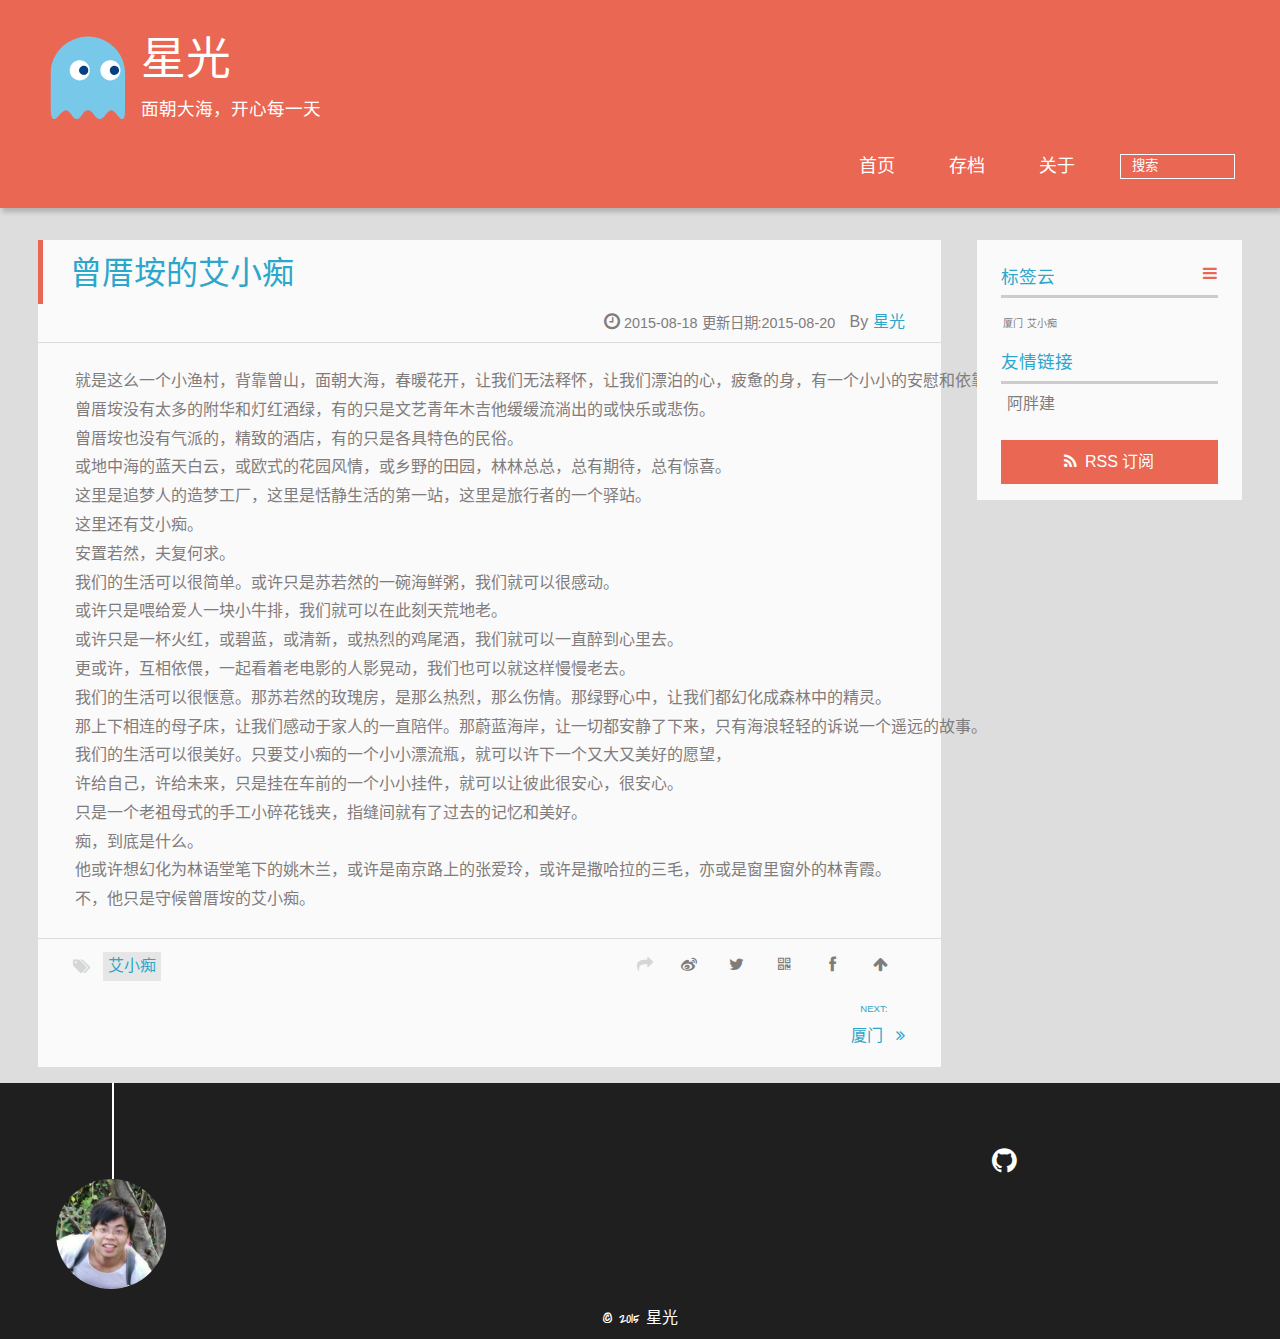
<file: 2015/08/18/aixiaochi/index.html>
<!DOCTYPE HTML>
<html lang="zh-CN">
<head>
  <meta charset="UTF-8">
  
    <title>曾厝垵的艾小痴 | 星光</title>
    <meta name="viewport" content="width=device-width, initial-scale=1, maximum-scale=3, minimum-scale=1">
    
    <meta name="author" content="星光">
    
    <meta name="description" content="就是这么一个小渔村，背靠曾山，面朝大海，春暖花开，让我们无法释怀，让我们漂泊的心，疲惫的身，有一个小小的安慰和依靠。   
曾厝垵没有太多的附华和灯红酒绿，有的只是文艺青年木吉他缓缓流淌出的或快乐或悲伤。
曾厝垵也没有气派的，精致的酒店，有的只是各具特色的民俗。
或地中海的蓝天白云，或欧式的花园风情">
    
    
    
    
    <link rel="alternate" href="/atom.xml" title="星光" type="application/atom+xml">
    
    
    <link rel="icon" href="/img/favicon.ico">
    
    
    <link rel="apple-touch-icon" href="/img/pacman.jpg">
    <link rel="apple-touch-icon-precomposed" href="/img/pacman.jpg">
    
    <link rel="stylesheet" href="/css/style.css" type="text/css">
</head>

  <body>
    <header>
      <div>
		
			<div id="imglogo">
				<a href="/"><img src="/img/logo.svg" alt="星光" title="星光"/></a>
			</div>
			
			<div id="textlogo">
				<h1 class="site-name"><a href="/" title="星光">星光</a></h1>
				<h2 class="blog-motto">面朝大海，开心每一天</h2>
			</div>
			<div class="navbar"><a class="navbutton navmobile" href="#" title="菜单">
			</a></div>
			<nav class="animated">
				<ul>
					
						<li><a href="/">首页</a></li>
					
						<li><a href="/archives">存档</a></li>
					
						<li><a href="/about">关于</a></li>
					
					<li>
					
					<form class="search" action="//google.com/search" method="get" accept-charset="utf-8">
						<label>Search</label>
						<input type="text" id="search" name="q" autocomplete="off" maxlength="20" placeholder="搜索" />
						<input type="hidden" name="q" value="site:xingguang.me">
					</form>
					
					</li>
				</ul>
			</nav>			
</div>

    </header>
    <div id="container">
      <div id="main" class="post" itemscope itemprop="blogPost">
	<article itemprop="articleBody"> 
		<header class="article-info clearfix">
  <h1 itemprop="name">
    
      <a href="/2015/08/18/aixiaochi/" title="曾厝垵的艾小痴" itemprop="url">曾厝垵的艾小痴</a>
  </h1>
  <p class="article-author">By
    
      <a href="http://xingguang.me" title="星光">星光</a>
    </p>
  <p class="article-time">
    <time datetime="2015-08-18T11:31:32.000Z" itemprop="datePublished">2015-08-18</time>
    更新日期:<time datetime="2015-08-20T01:35:07.978Z" itemprop="dateModified">2015-08-20</time>
    
  </p>
</header>
	<div class="article-content">
		
		
		<div id="toc" class="toc-article">
			<strong class="toc-title">文章目录</strong>
		
		</div>
		
		<pre><code>就是这么一个小渔村，背靠曾山，面朝大海，春暖花开，让我们无法释怀，让我们漂泊的心，疲惫的身，有一个小小的安慰和依靠。   
曾厝垵没有太多的附华和灯红酒绿，有的只是文艺青年木吉他缓缓流淌出的或快乐或悲伤。
曾厝垵也没有气派的，精致的酒店，有的只是各具特色的民俗。
或地中海的蓝天白云，或欧式的花园风情，或乡野的田园，林林总总，总有期待，总有惊喜。    
这里是追梦人的造梦工厂，这里是恬静生活的第一站，这里是旅行者的一个驿站。 
这里还有艾小痴。
安置若然，夫复何求。   
我们的生活可以很简单。或许只是苏若然的一碗海鲜粥，我们就可以很感动。
或许只是喂给爱人一块小牛排，我们就可以在此刻天荒地老。
或许只是一杯火红，或碧蓝，或清新，或热烈的鸡尾酒，我们就可以一直醉到心里去。
更或许，互相依偎，一起看着老电影的人影晃动，我们也可以就这样慢慢老去。
我们的生活可以很惬意。那苏若然的玫瑰房，是那么热烈，那么伤情。那绿野心中，让我们都幻化成森林中的精灵。
那上下相连的母子床，让我们感动于家人的一直陪伴。那蔚蓝海岸，让一切都安静了下来，只有海浪轻轻的诉说一个遥远的故事。
我们的生活可以很美好。只要艾小痴的一个小小漂流瓶，就可以许下一个又大又美好的愿望，
许给自己，许给未来，只是挂在车前的一个小小挂件，就可以让彼此很安心，很安心。
只是一个老祖母式的手工小碎花钱夹，指缝间就有了过去的记忆和美好。    
痴，到底是什么。    
他或许想幻化为林语堂笔下的姚木兰，或许是南京路上的张爱玲，或许是撒哈拉的三毛，亦或是窗里窗外的林青霞。
不，他只是守候曾厝垵的艾小痴。
</code></pre>  
	</div>
		<footer class="article-footer clearfix">

  <div class="article-tags">
  
  <span></span> <a href="/tags/aixiaochi/">艾小痴</a>
  </div>




<div class="article-share" id="share">

  <div data-url="http://xingguang.me/2015/08/18/aixiaochi/" data-title="曾厝垵的艾小痴 | 星光" data-tsina="null" class="share clearfix">
  </div>

</div>
</footer>   	       
	</article>
	
<nav class="article-nav clearfix">
 

<div class="next">
<a href="/2015/08/18/xiamen/"  title="厦门">
 <strong>NEXT:</strong><br/> 
 <span>厦门
</span>
</a>
</div>

</nav>

	
<section class="comment">
	<div class="ds-thread"></div>
</section>

</div>  
      <div class="openaside"><a class="navbutton" href="#" title="显示侧边栏"></a></div>

  <div id="toc" class="toc-aside">
  <strong class="toc-title">文章目录</strong>
  
  </div>

<div id="asidepart">
<div class="closeaside"><a class="closebutton" href="#" title="隐藏侧边栏"></a></div>
<aside class="clearfix">

  

  
  <div class="tagcloudlist">
    <p class="asidetitle">标签云</p>
    <div class="tagcloudlist clearfix">
       <a href="/tags/xiamen/" style="font-size: 10px;">厦门</a> <a href="/tags/aixiaochi/" style="font-size: 10px;">艾小痴</a>
    </div>
  </div>


  <div class="linkslist">
  <p class="asidetitle">友情链接</p>
    <ul>
      <li><a href="http://terrylin.com" target="_blank" title="Terrylin">阿胖建</a></li>
    </ul>
</div>


  <div class="rsspart">
	<a href="/atom.xml" target="_blank" title="rss">RSS 订阅</a>
</div>

</aside>
</div>
    </div>
    <footer><div id="footer" >
	
	<div class="line">
		<span></span>
		<div class="author"></div>
	</div>
	
	
	<div class="social-font clearfix">
		
		
		
		<a href="https://github.com/xiaodongge" target="_blank" title="github"></a>
		
		
		
	</div>
		<p class="copyright"> © 2015 
		
		<a href="http://xingguang.me" target="_blank" title="星光">星光</a>
		
		</p>
</div>
</footer>
    <script src="/js/jquery-2.1.0.min.js"></script>
<script type="text/javascript">
$(document).ready(function(){ 
  $('.navbar').click(function(){
    $('header nav').toggleClass('shownav');
  });
  var myWidth = 0;
  function getSize(){
    if( typeof( window.innerWidth ) == 'number' ) {
      myWidth = window.innerWidth;
    } else if( document.documentElement && document.documentElement.clientWidth) {
      myWidth = document.documentElement.clientWidth;
    };
  };
  var m = $('#main'),
      a = $('#asidepart'),
      c = $('.closeaside'),
      o = $('.openaside');
  $(window).resize(function(){
    getSize(); 
    if (myWidth >= 1024) {
      $('header nav').removeClass('shownav');
    }else
    {
      m.removeClass('moveMain');
      a.css('display', 'block').removeClass('fadeOut');
      o.css('display', 'none');
      
      $('#toc.toc-aside').css('display', 'none');
        
    }
  });
  c.click(function(){
    a.addClass('fadeOut').css('display', 'none');
    o.css('display', 'block').addClass('fadeIn');
    m.addClass('moveMain');
  });
  o.click(function(){
    o.css('display', 'none').removeClass('beforeFadeIn');
    a.css('display', 'block').removeClass('fadeOut').addClass('fadeIn');      
    m.removeClass('moveMain');
  });
  $(window).scroll(function(){
    o.css("top",Math.max(80,260-$(this).scrollTop()));
  });
});
</script>

<script type="text/javascript">
$(document).ready(function(){ 
  var ai = $('.article-content>iframe'),
      ae = $('.article-content>embed'),
      t  = $('#toc'),
      h  = $('article h2')
      ah = $('article h2'),
      ta = $('#toc.toc-aside'),
      o  = $('.openaside'),
      c  = $('.closeaside');
  if(ai.length>0){
    ai.wrap('<div class="video-container" />');
  };
  if(ae.length>0){
   ae.wrap('<div class="video-container" />');
  };
  if(ah.length==0){
    t.css('display','none');
  }else{
    c.click(function(){
      ta.css('display', 'block').addClass('fadeIn');
    });
    o.click(function(){
      ta.css('display', 'none');
    });
    $(window).scroll(function(){
      ta.css("top",Math.max(140,320-$(this).scrollTop()));
    });
  };
});
</script>


<script type="text/javascript">
$(document).ready(function(){ 
  var $this = $('.share'),
      url = $this.attr('data-url'),
      encodedUrl = encodeURIComponent(url),
      title = $this.attr('data-title'),
      tsina = $this.attr('data-tsina');
  var html = [
  '<a href="#" class="overlay" id="qrcode"></a>',
  '<div class="qrcode clearfix"><span>扫描二维码分享到微信朋友圈</span><a class="qrclose" href="#share"></a><strong>Loading...Please wait</strong><img id="qrcode-pic" data-src="http://s.jiathis.com/qrcode.php?url=' + encodedUrl + '"/></div>',
  '<a href="#textlogo" class="article-back-to-top" title="Top"></a>',
  '<a href="https://www.facebook.com/sharer.php?u=' + encodedUrl + '" class="article-share-facebook" target="_blank" title="Facebook"></a>',
  '<a href="#qrcode" class="article-share-qrcode" title="QRcode"></a>',
  '<a href="https://twitter.com/intent/tweet?url=' + encodedUrl + '" class="article-share-twitter" target="_blank" title="Twitter"></a>',
  '<a href="http://service.weibo.com/share/share.php?title='+title+'&url='+encodedUrl +'&ralateUid='+ tsina +'&searchPic=true&style=number' +'" class="article-share-weibo" target="_blank" title="Weibo"></a>',
  '<span title="Share to"></span>'
  ].join('');
  $this.append(html);
  $('.article-share-qrcode').click(function(){
    var imgSrc = $('#qrcode-pic').attr('data-src');
    $('#qrcode-pic').attr('src', imgSrc);
    $('#qrcode-pic').load(function(){
        $('.qrcode strong').text(' ');
    });
  });
});     
</script>


<script type="text/javascript">
  var duoshuoQuery = {short_name:"xingguang"};
  (function() {
    var ds = document.createElement('script');
    ds.type = 'text/javascript';ds.async = true;
    ds.src = '//static.duoshuo.com/embed.js';
    ds.charset = 'UTF-8';
    (document.getElementsByTagName('head')[0] 
    || document.getElementsByTagName('body')[0]).appendChild(ds);
  })();
</script> 





  </body>
</html>
</file>
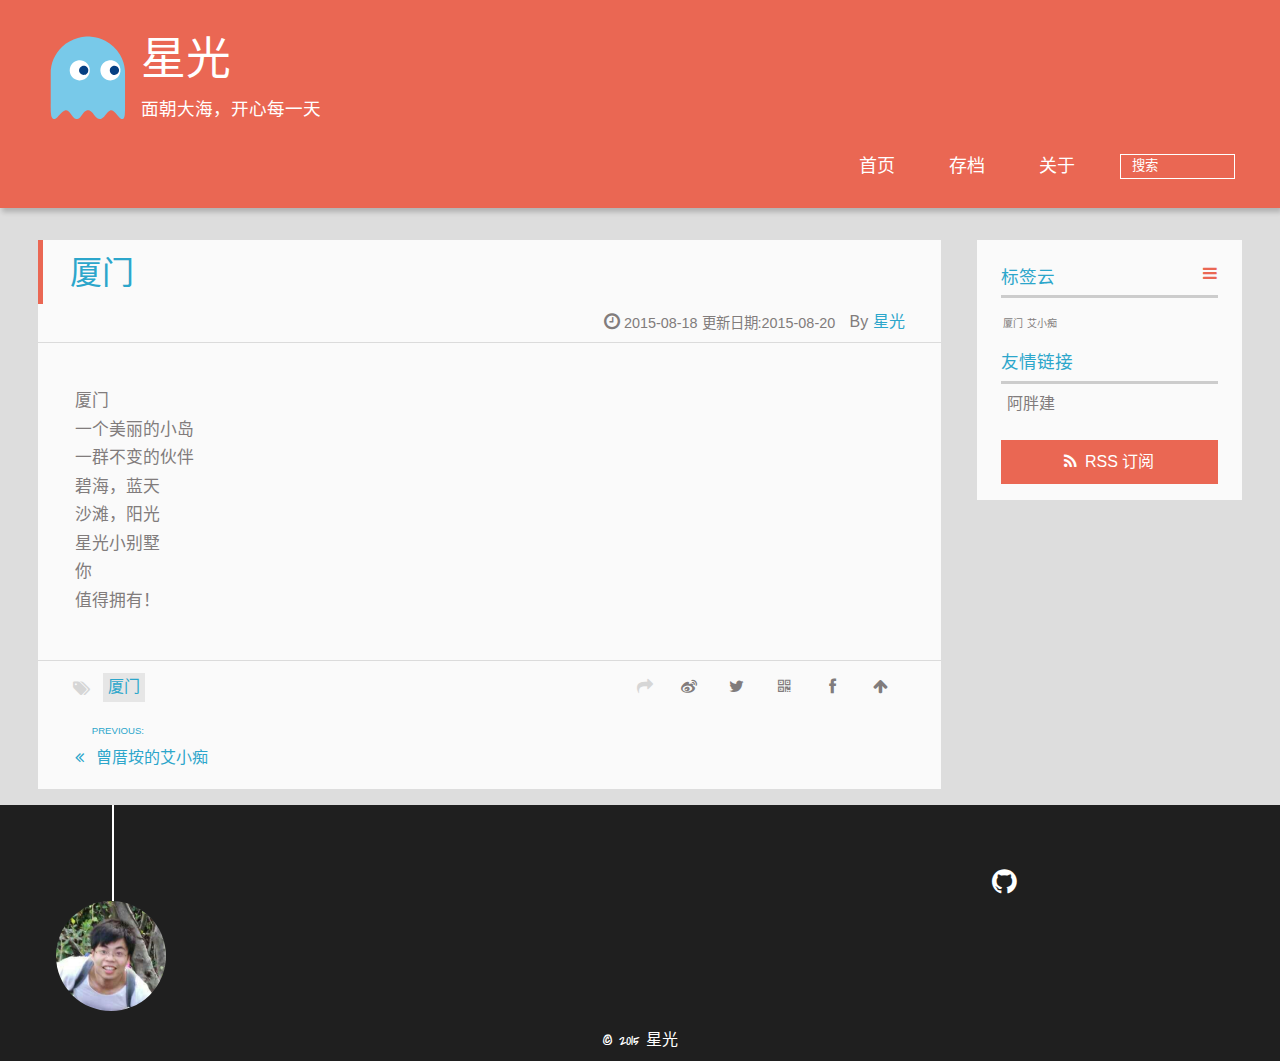
<file: 2015/08/18/xiamen/index.html>
<!DOCTYPE HTML>
<html lang="zh-CN">
<head>
  <meta charset="UTF-8">
  
    <title>厦门 | 星光</title>
    <meta name="viewport" content="width=device-width, initial-scale=1, maximum-scale=3, minimum-scale=1">
    
    <meta name="author" content="星光">
    
    <meta name="description" content="厦门一个美丽的小岛一群不变的伙伴碧海，蓝天沙滩，阳光星光小别墅你值得拥有！">
    
    
    
    
    <link rel="alternate" href="/atom.xml" title="星光" type="application/atom+xml">
    
    
    <link rel="icon" href="/img/favicon.ico">
    
    
    <link rel="apple-touch-icon" href="/img/pacman.jpg">
    <link rel="apple-touch-icon-precomposed" href="/img/pacman.jpg">
    
    <link rel="stylesheet" href="/css/style.css" type="text/css">
</head>

  <body>
    <header>
      <div>
		
			<div id="imglogo">
				<a href="/"><img src="/img/logo.svg" alt="星光" title="星光"/></a>
			</div>
			
			<div id="textlogo">
				<h1 class="site-name"><a href="/" title="星光">星光</a></h1>
				<h2 class="blog-motto">面朝大海，开心每一天</h2>
			</div>
			<div class="navbar"><a class="navbutton navmobile" href="#" title="菜单">
			</a></div>
			<nav class="animated">
				<ul>
					
						<li><a href="/">首页</a></li>
					
						<li><a href="/archives">存档</a></li>
					
						<li><a href="/about">关于</a></li>
					
					<li>
					
					<form class="search" action="//google.com/search" method="get" accept-charset="utf-8">
						<label>Search</label>
						<input type="text" id="search" name="q" autocomplete="off" maxlength="20" placeholder="搜索" />
						<input type="hidden" name="q" value="site:xingguang.me">
					</form>
					
					</li>
				</ul>
			</nav>			
</div>

    </header>
    <div id="container">
      <div id="main" class="post" itemscope itemprop="blogPost">
	<article itemprop="articleBody"> 
		<header class="article-info clearfix">
  <h1 itemprop="name">
    
      <a href="/2015/08/18/xiamen/" title="厦门" itemprop="url">厦门</a>
  </h1>
  <p class="article-author">By
    
      <a href="http://xingguang.me" title="星光">星光</a>
    </p>
  <p class="article-time">
    <time datetime="2015-08-18T05:22:42.000Z" itemprop="datePublished">2015-08-18</time>
    更新日期:<time datetime="2015-08-20T01:30:19.600Z" itemprop="dateModified">2015-08-20</time>
    
  </p>
</header>
	<div class="article-content">
		
		
		<div id="toc" class="toc-article">
			<strong class="toc-title">文章目录</strong>
		
		</div>
		
		<p>厦门<br>一个美丽的小岛<br>一群不变的伙伴<br>碧海，蓝天<br>沙滩，阳光<br>星光小别墅<br>你<br>值得拥有！  </p>
  
	</div>
		<footer class="article-footer clearfix">

  <div class="article-tags">
  
  <span></span> <a href="/tags/xiamen/">厦门</a>
  </div>




<div class="article-share" id="share">

  <div data-url="http://xingguang.me/2015/08/18/xiamen/" data-title="厦门 | 星光" data-tsina="null" class="share clearfix">
  </div>

</div>
</footer>   	       
	</article>
	
<nav class="article-nav clearfix">
 
 <div class="prev" >
 <a href="/2015/08/18/aixiaochi/" title="曾厝垵的艾小痴">
  <strong>PREVIOUS:</strong><br/>
  <span>
  曾厝垵的艾小痴</span>
</a>
</div>


</nav>

	
<section class="comment">
	<div class="ds-thread"></div>
</section>

</div>  
      <div class="openaside"><a class="navbutton" href="#" title="显示侧边栏"></a></div>

  <div id="toc" class="toc-aside">
  <strong class="toc-title">文章目录</strong>
  
  </div>

<div id="asidepart">
<div class="closeaside"><a class="closebutton" href="#" title="隐藏侧边栏"></a></div>
<aside class="clearfix">

  

  
  <div class="tagcloudlist">
    <p class="asidetitle">标签云</p>
    <div class="tagcloudlist clearfix">
       <a href="/tags/xiamen/" style="font-size: 10px;">厦门</a> <a href="/tags/aixiaochi/" style="font-size: 10px;">艾小痴</a>
    </div>
  </div>


  <div class="linkslist">
  <p class="asidetitle">友情链接</p>
    <ul>
      <li><a href="http://terrylin.com" target="_blank" title="Terrylin">阿胖建</a></li>
    </ul>
</div>


  <div class="rsspart">
	<a href="/atom.xml" target="_blank" title="rss">RSS 订阅</a>
</div>

</aside>
</div>
    </div>
    <footer><div id="footer" >
	
	<div class="line">
		<span></span>
		<div class="author"></div>
	</div>
	
	
	<div class="social-font clearfix">
		
		
		
		<a href="https://github.com/xiaodongge" target="_blank" title="github"></a>
		
		
		
	</div>
		<p class="copyright"> © 2015 
		
		<a href="http://xingguang.me" target="_blank" title="星光">星光</a>
		
		</p>
</div>
</footer>
    <script src="/js/jquery-2.1.0.min.js"></script>
<script type="text/javascript">
$(document).ready(function(){ 
  $('.navbar').click(function(){
    $('header nav').toggleClass('shownav');
  });
  var myWidth = 0;
  function getSize(){
    if( typeof( window.innerWidth ) == 'number' ) {
      myWidth = window.innerWidth;
    } else if( document.documentElement && document.documentElement.clientWidth) {
      myWidth = document.documentElement.clientWidth;
    };
  };
  var m = $('#main'),
      a = $('#asidepart'),
      c = $('.closeaside'),
      o = $('.openaside');
  $(window).resize(function(){
    getSize(); 
    if (myWidth >= 1024) {
      $('header nav').removeClass('shownav');
    }else
    {
      m.removeClass('moveMain');
      a.css('display', 'block').removeClass('fadeOut');
      o.css('display', 'none');
      
      $('#toc.toc-aside').css('display', 'none');
        
    }
  });
  c.click(function(){
    a.addClass('fadeOut').css('display', 'none');
    o.css('display', 'block').addClass('fadeIn');
    m.addClass('moveMain');
  });
  o.click(function(){
    o.css('display', 'none').removeClass('beforeFadeIn');
    a.css('display', 'block').removeClass('fadeOut').addClass('fadeIn');      
    m.removeClass('moveMain');
  });
  $(window).scroll(function(){
    o.css("top",Math.max(80,260-$(this).scrollTop()));
  });
});
</script>

<script type="text/javascript">
$(document).ready(function(){ 
  var ai = $('.article-content>iframe'),
      ae = $('.article-content>embed'),
      t  = $('#toc'),
      h  = $('article h2')
      ah = $('article h2'),
      ta = $('#toc.toc-aside'),
      o  = $('.openaside'),
      c  = $('.closeaside');
  if(ai.length>0){
    ai.wrap('<div class="video-container" />');
  };
  if(ae.length>0){
   ae.wrap('<div class="video-container" />');
  };
  if(ah.length==0){
    t.css('display','none');
  }else{
    c.click(function(){
      ta.css('display', 'block').addClass('fadeIn');
    });
    o.click(function(){
      ta.css('display', 'none');
    });
    $(window).scroll(function(){
      ta.css("top",Math.max(140,320-$(this).scrollTop()));
    });
  };
});
</script>


<script type="text/javascript">
$(document).ready(function(){ 
  var $this = $('.share'),
      url = $this.attr('data-url'),
      encodedUrl = encodeURIComponent(url),
      title = $this.attr('data-title'),
      tsina = $this.attr('data-tsina');
  var html = [
  '<a href="#" class="overlay" id="qrcode"></a>',
  '<div class="qrcode clearfix"><span>扫描二维码分享到微信朋友圈</span><a class="qrclose" href="#share"></a><strong>Loading...Please wait</strong><img id="qrcode-pic" data-src="http://s.jiathis.com/qrcode.php?url=' + encodedUrl + '"/></div>',
  '<a href="#textlogo" class="article-back-to-top" title="Top"></a>',
  '<a href="https://www.facebook.com/sharer.php?u=' + encodedUrl + '" class="article-share-facebook" target="_blank" title="Facebook"></a>',
  '<a href="#qrcode" class="article-share-qrcode" title="QRcode"></a>',
  '<a href="https://twitter.com/intent/tweet?url=' + encodedUrl + '" class="article-share-twitter" target="_blank" title="Twitter"></a>',
  '<a href="http://service.weibo.com/share/share.php?title='+title+'&url='+encodedUrl +'&ralateUid='+ tsina +'&searchPic=true&style=number' +'" class="article-share-weibo" target="_blank" title="Weibo"></a>',
  '<span title="Share to"></span>'
  ].join('');
  $this.append(html);
  $('.article-share-qrcode').click(function(){
    var imgSrc = $('#qrcode-pic').attr('data-src');
    $('#qrcode-pic').attr('src', imgSrc);
    $('#qrcode-pic').load(function(){
        $('.qrcode strong').text(' ');
    });
  });
});     
</script>


<script type="text/javascript">
  var duoshuoQuery = {short_name:"xingguang"};
  (function() {
    var ds = document.createElement('script');
    ds.type = 'text/javascript';ds.async = true;
    ds.src = '//static.duoshuo.com/embed.js';
    ds.charset = 'UTF-8';
    (document.getElementsByTagName('head')[0] 
    || document.getElementsByTagName('body')[0]).appendChild(ds);
  })();
</script> 





  </body>
</html>
</file>
<file: css/style.css>
html,
body,
div,
span,
applet,
object,
iframe,
h1,
h2,
h3,
h4,
h5,
h6,
p,
blockquote,
pre,
a,
abbr,
acronym,
address,
big,
cite,
code,
del,
dfn,
em,
img,
ins,
kbd,
q,
s,
samp,
small,
strike,
strong,
sub,
sup,
tt,
var,
dl,
dt,
dd,
ol,
ul,
li,
fieldset,
form,
label,
legend,
table,
caption,
tbody,
tfoot,
thead,
tr,
th,
td {
  margin: 0;
  padding: 0;
  border: 0;
  outline: 0;
  font-weight: inherit;
  font-style: inherit;
  font-family: inherit;
  font-size: 100%;
  vertical-align: baseline;
}
body {
  line-height: 1;
  color: #000;
  background: #fff;
}
ol,
ul {
  list-style: none;
}
table {
  border-collapse: separate;
  border-spacing: 0;
  vertical-align: middle;
}
caption,
th,
td {
  text-align: left;
  font-weight: normal;
  vertical-align: middle;
}
a img {
  border: none;
}
/* custom Font*/
@font-face {
  font-family: "covered_by_your_graceregular";
  font-weight: normal;
  font-style: normal;
  src: url("../font/coveredbyyourgrace-webfont.eot");
  src: url("../font/coveredbyyourgrace-webfont.eot?#iefix") format('embedded-opentype'), url("../font/coveredbyyourgrace-webfont.svg#covered_by_your_graceregular") format('svg'), url("../font/coveredbyyourgrace-webfont.woff") format('woff'), url("../font/coveredbyyourgrace-webfont.ttf") format('truetype');
}
/* icon Font */
@font-face {
  font-family: "FontAwesome";
  font-style: normal;
  font-weight: normal;
  src: url("../font/fontawesome-webfont.eot?v=#4.0.3");
  src: url("../font/fontawesome-webfont.eot?#iefix&v=#4.0.3") format("embedded-opentype"), url("../font/fontawesome-webfont.woff?v=#4.0.3") format("woff"), url("../font/fontawesome-webfont.ttf?v=#4.0.3") format("truetype"), url("../font/fontawesome-webfont.svg#fontawesomeregular?v=#4.0.3") format("svg");
}
/* Public style */
* {
  -webkit-margin-before: 0;
  -webkit-margin-after: 0;
}
body {
  background: #ddd;
  font-family: "Helvetica Neue", "Helvetica", "Microsoft YaHei", "WenQuanYi Micro Hei", Arial, sans-serif;
  font-size: 100%;
  color: #817c7c;
  line-height: 1.5;
}
small {
  font-size: 80%;
}
sub,
sup {
  font-size: 75%;
  line-height: 0;
  position: relative;
  vertical-align: baseline;
}
sup {
  top: -0.5em;
  padding-left: 0.3em;
}
sub {
  bottom: -0.25em;
}
a {
  text-decoration: none;
  color: #817c7c;
}
a:hover,
a:focus {
  outline: 0;
  text-decoration: none;
  -webkit-transition: color 0.25s, background 0.5s;
  -moz-transition: color 0.25s, background 0.5s;
  -o-transition: color 0.25s, background 0.5s;
  -ms-transition: color 0.25s, background 0.5s;
  transition: color 0.25s, background 0.5s;
}
a:hover:before {
  -webkit-transition: color 0.25s, background 0.5s;
  -moz-transition: color 0.25s, background 0.5s;
  -o-transition: color 0.25s, background 0.5s;
  -ms-transition: color 0.25s, background 0.5s;
  transition: color 0.25s, background 0.5s;
}
input:focus {
  outline: none;
}
input,
button {
  margin: 0;
  padding: 0;
}
input::-moz-focus-inner,
button::-moz-focus-inner {
  border: 0;
  padding: 0;
}
h1 {
  font-size: 1.5em;
}
.fa {
  display: inline-block;
  font-family: FontAwesome;
  font-style: normal;
  font-weight: normal;
  line-height: 1;
  -webkit-font-smoothing: antialiased;
  -moz-osx-font-smoothing: grayscale;
}
.clearfix {
  zoom: 1;
}
.clearfix:before,
.clearfix:after {
  content: "";
  display: table;
}
.clearfix:after {
  clear: both;
}
::-webkit-input-placeholder {
  color: #fff;
  padding: 2px 0 0 4px;
}
::-moz-placeholder {
  color: #fff;
  padding: 2px 0 0 4px;
}
:-ms-input-placeholder {
  color: #fff;
  padding: 2px 0 0 4px;
}
::-webkit-input-placeholder::before {
  font-family: "FontAwesome";
  -webkit-font-smoothing: antialiased;
  -moz-osx-font-smoothing: grayscale;
  content: "\f002";
  padding-right: 4px;
}
::-moz-placeholder:before {
  font-family: "FontAwesome";
  -webkit-font-smoothing: antialiased;
  -moz-osx-font-smoothing: grayscale;
  content: "\f002";
  padding-right: 4px;
}
:-ms-input-placeholder::before {
  font-family: "FontAwesome";
  -webkit-font-smoothing: antialiased;
  -moz-osx-font-smoothing: grayscale;
  content: "\f002";
  padding-right: 4px;
}
input[type="search"]::-webkit-search-cancel-button,
input[type="search"]::-webkit-search-decoration {
  -webkit-appearance: none;
}
::-webkit-search-cancel-button:after {
  font-family: "FontAwesome";
  -webkit-font-smoothing: antialiased;
  -moz-osx-font-smoothing: grayscale;
  content: '\f00d';
  color: #fff;
  padding-right: 4px;
}
/* css3 animate */
.animated {
  -webkit-animation-fill-mode: both;
  -moz-animation-fill-mode: both;
  -o-animation-fill-mode: both;
  -ms-animation-fill-mode: both;
  animation-fill-mode: both;
  -webkit-animation-duration: 1s;
  -moz-animation-duration: 1s;
  -o-animation-duration: 1s;
  -ms-animation-duration: 1s;
  animation-duration: 1s;
}
@-webkit-keyframes fadeIn {
  0% {
    opacity: 0;
    -ms-filter: "progid:DXImageTransform.Microsoft.Alpha(Opacity=0)";
    filter: alpha(opacity=0);
  }
  100% {
    opacity: 1;
    -ms-filter: none;
    filter: none;
  }
}
.fadeIn {
  -webkit-animation-name: fadeIn;
  -moz-animation-name: fadeIn;
  -o-animation-name: fadeIn;
  -ms-animation-name: fadeIn;
  animation-name: fadeIn;
}
.fadeOut {
  -webkit-animation-name: fadeOut;
  -moz-animation-name: fadeOut;
  -o-animation-name: fadeOut;
  -ms-animation-name: fadeOut;
  animation-name: fadeOut;
}
@-moz-keyframes fadeInDown {
  0% {
    opacity: 0;
    -ms-filter: "progid:DXImageTransform.Microsoft.Alpha(Opacity=0)";
    filter: alpha(opacity=0);
    -webkit-transform: translateY(-20px);
    -moz-transform: translateY(-20px);
    -o-transform: translateY(-20px);
    -ms-transform: translateY(-20px);
    transform: translateY(-20px);
  }
  100% {
    opacity: 1;
    -ms-filter: none;
    filter: none;
    -webkit-transform: translateY(0);
    -moz-transform: translateY(0);
    -o-transform: translateY(0);
    -ms-transform: translateY(0);
    transform: translateY(0);
  }
}
@-webkit-keyframes fadeInDown {
  0% {
    opacity: 0;
    -ms-filter: "progid:DXImageTransform.Microsoft.Alpha(Opacity=0)";
    filter: alpha(opacity=0);
    -webkit-transform: translateY(-20px);
    -moz-transform: translateY(-20px);
    -o-transform: translateY(-20px);
    -ms-transform: translateY(-20px);
    transform: translateY(-20px);
  }
  100% {
    opacity: 1;
    -ms-filter: none;
    filter: none;
    -webkit-transform: translateY(0);
    -moz-transform: translateY(0);
    -o-transform: translateY(0);
    -ms-transform: translateY(0);
    transform: translateY(0);
  }
}
@-o-keyframes fadeInDown {
  0% {
    opacity: 0;
    -ms-filter: "progid:DXImageTransform.Microsoft.Alpha(Opacity=0)";
    filter: alpha(opacity=0);
    -webkit-transform: translateY(-20px);
    -moz-transform: translateY(-20px);
    -o-transform: translateY(-20px);
    -ms-transform: translateY(-20px);
    transform: translateY(-20px);
  }
  100% {
    opacity: 1;
    -ms-filter: none;
    filter: none;
    -webkit-transform: translateY(0);
    -moz-transform: translateY(0);
    -o-transform: translateY(0);
    -ms-transform: translateY(0);
    transform: translateY(0);
  }
}
@keyframes fadeInDown {
  0% {
    opacity: 0;
    -ms-filter: "progid:DXImageTransform.Microsoft.Alpha(Opacity=0)";
    filter: alpha(opacity=0);
    -webkit-transform: translateY(-20px);
    -moz-transform: translateY(-20px);
    -o-transform: translateY(-20px);
    -ms-transform: translateY(-20px);
    transform: translateY(-20px);
  }
  100% {
    opacity: 1;
    -ms-filter: none;
    filter: none;
    -webkit-transform: translateY(0);
    -moz-transform: translateY(0);
    -o-transform: translateY(0);
    -ms-transform: translateY(0);
    transform: translateY(0);
  }
}
body >header {
  width: 100%;
  -webkit-box-shadow: 2px 4px 5px rgba(3,3,3,0.2);
  box-shadow: 2px 4px 5px rgba(3,3,3,0.2);
  background: #ea6753;
  color: #fff;
  padding: 1em 0 0.8em;
}
@media only screen and (min-width: 1024px) {
  body >header {
    padding: 1.8em 0 1.5em;
  }
}
body >header >div {
  width: 95%;
  margin: 0 auto;
  position: relative;
  overflow: hidden;
}
@media only screen and (min-width: 1024px) {
  body >header >div {
    width: 93%;
  }
}
body >header a {
  display: block;
  color: #fff;
}
#imglogo {
  float: left;
  width: 4em;
  height: 4em;
}
@media only screen and (min-width: 768px) {
  #imglogo {
    width: 5em;
  }
}
@media only screen and (min-width: 1024px) {
  #imglogo {
    width: 5.5em;
  }
}
#imglogo img {
  width: 4em;
}
@media only screen and (min-width: 768px) {
  #imglogo img {
    width: 5em;
  }
}
@media only screen and (min-width: 1024px) {
  #imglogo img {
    width: 5.5em;
  }
}
#textlogo {
  float: left;
  width: 75%;
  margin-left: 0.5em;
}
#textlogo h1.site-name {
  width: 86%;
  font-family: "covered_by_your_graceregular";
  font-size: 200%;
  line-height: 1.5;
  -webkit-font-smoothing: antialiased;
  -moz-osx-font-smoothing: grayscale;
}
@media only screen and (min-width: 768px) {
  #textlogo h1.site-name {
    font-size: 240%;
  }
}
@media only screen and (min-width: 1024px) {
  #textlogo h1.site-name {
    font-size: 280%;
  }
}
#textlogo h2.blog-motto {
  font-size: 0.7em;
  font-weight: normal;
}
@media only screen and (min-width: 768px) {
  #textlogo h2.blog-motto {
    font-size: 100%;
  }
}
@media only screen and (min-width: 1024px) {
  #textlogo h2.blog-motto {
    font-size: 110%;
  }
}
.navbar {
  position: absolute;
  width: 2em;
  right: 0em;
  top: 1em;
  padding: 0.5em;
}
@media only screen and (min-width: 1024px) {
  .navbar {
    display: none;
  }
}
.navbutton::before {
  font-family: "FontAwesome";
  -webkit-font-smoothing: antialiased;
  -moz-osx-font-smoothing: grayscale;
  content: "\f0c9";
}
.navmobile::before {
  padding-left: 1em;
}
header nav {
  float: left;
  width: 100%;
  font-size: 112.5%;
  padding-top: 0.5em;
  max-height: 0.01em;
  -webkit-transition: max-height 1s ease-out;
  -moz-transition: max-height 1s ease-out;
  -o-transition: max-height 1s ease-out;
  -ms-transition: max-height 1s ease-out;
  transition: max-height 1s ease-out;
}
@media only screen and (min-width: 568px) {
  header nav {
    width: 50%;
  }
}
@media only screen and (min-width: 1024px) {
  header nav {
    float: right;
    width: auto;
    margin-top: 1em;
    max-height: none;
  }
}
@media only screen and (min-width: 1024px) {
  header nav ul {
    float: right;
  }
}
@media only screen and (min-width: 1024px) {
  header nav ul li {
    float: left;
  }
}
header nav ul li a {
  padding: 0.2em 0 0.2em 1em;
}
@media only screen and (min-width: 1024px) {
  header nav ul li a {
    padding: 0.2em 1.5em;
  }
}
header nav ul li a:hover {
  background: #dd2c11;
  color: #e9cd4c;
}
.shownav {
  max-height: 40em;
}
.search {
  padding: 0.1em 0 0 1em;
}
.search input {
  line-height: 1.7;
  border: 1px solid #fff;
  color: #fff;
  background: transparent;
  width: 80%;
  padding-left: 0.5em;
}
@media only screen and (min-width: 1024px) {
  .search input {
    width: 8em;
    -webkit-transition: 0.5s width;
    -moz-transition: 0.5s width;
    -o-transition: 0.5s width;
    -ms-transition: 0.5s width;
    transition: 0.5s width;
  }
  .search input:focus {
    width: 15em;
  }
}
.search label {
  display: none;
}
/* index layout */
#container {
  width: 95%;
  margin: 0 auto;
  overflow: hidden;
}
@media only screen and (min-width: 768px) {
  #container {
    width: 96%;
  }
}
@media only screen and (min-width: 1024px) {
  #container {
    width: 94%;
  }
}
@media only screen and (min-width: 1560px) {
  #container {
    width: 82%;
  }
}
#main {
  margin: 1em 0 0;
  line-height: 1.8;
}
@media only screen and (min-width: 1024px) {
  #main {
    margin: 2em 0 0;
    width: 75%;
    float: left;
    -webkit-transition: margin 0.5s ease-out;
    -moz-transition: margin 0.5s ease-out;
    -o-transition: margin 0.5s ease-out;
    -ms-transition: margin 0.5s ease-out;
    transition: margin 0.5s ease-out;
  }
}
#main section.post {
  background: #fafafa;
  margin-bottom: 0.125em;
}
#main section.post a {
  display: block;
  border-left: 0.5em solid #ccc;
  -webkit-transition: border-left 0.45s;
  -moz-transition: border-left 0.45s;
  -o-transition: border-left 0.45s;
  -ms-transition: border-left 0.45s;
  transition: border-left 0.45s;
  padding: 0.5em;
}
@media only screen and (min-width: 768px) {
  #main section.post a {
    padding: 1em;
  }
}
#main section.post a:hover {
  border-left: 0.5em solid #ea6753;
}
#main section.post a h1 {
  color: #2ca6cb;
  line-height: 2;
}
#main section.post a p {
  color: #817c7c;
}
#main section.post a time {
  color: #817c7c;
  display: block;
  margin: 0.5em 0;
  font-size: 0.5em;
}
.moveMain {
  margin-left: 10% !important;
}
#page-nav {
  background: #fafafa;
  text-align: center;
  overflow: hidden;
}
#page-nav a,
#page-nav span {
  display: inline-block;
  padding: 0.5em 1em;
}
#page-nav a {
  color: #2ca6cb;
}
#page-nav a:hover {
  background: #ccc;
  color: #ea6753;
}
#page-nav .prev {
  float: left;
  border-left: 0.5em solid #ccc;
  -webkit-transition: border-left 0.5s;
  -moz-transition: border-left 0.5s;
  -o-transition: border-left 0.5s;
  -ms-transition: border-left 0.5s;
  transition: border-left 0.5s;
}
#page-nav .prev:hover {
  border-left: 0.5em solid #ea6753;
}
#page-nav .next {
  float: right;
}
#page-nav .page-number {
  display: none;
}
@media only screen and (min-width: 768px) {
  #page-nav .page-number {
    display: inline-block;
  }
}
#page-nav .current {
  color: #b8b8b8;
  font-weight: bold;
}
#page-nav .space {
  color: #2ca6cb;
}
/* page layout */
@media only screen and (min-width: 1024px) {
  .page {
    margin-left: 10% !important;
  }
}
/* archive layout */
.category-icon:before,
.tag-icon:before,
.archive-icon:before {
  font-family: "FontAwesome";
  -webkit-font-smoothing: antialiased;
  -moz-osx-font-smoothing: grayscale;
  color: #ccc;
  font-size: 100%;
  padding-right: 0.3em;
}
.category-icon:before {
  content: "\f07b";
}
.tag-icon:before {
  content: "\f02c";
}
.archive-icon:before {
  content: "\f187";
}
.archive-title {
  margin: 1em 0;
  width: 97%;
  padding: 2em 0 2em 3%;
  background: #fafafa;
  border-left: 0.5em solid #ccc;
}
@media only screen and (min-width: 1024px) {
  .archive-title {
    margin: 2em 0;
    width: 18.5%;
    padding-left: 0.5%;
    float: left;
  }
}
.archive-title h2 {
  width: 90%;
  color: #2ca6cb;
  font-size: 120%;
}
.archive-title a {
  color: #2ca6cb;
  -webkit-transition: color 0.5s;
  -moz-transition: color 0.5s;
  -o-transition: color 0.5s;
  -ms-transition: color 0.5s;
  transition: color 0.5s;
}
.archive-title a:hover {
  color: #ea6753;
  -webkit-transition: color 0.5s;
  -moz-transition: color 0.5s;
  -o-transition: color 0.5s;
  -ms-transition: color 0.5s;
  transition: color 0.5s;
}
.current {
  color: #ea6753 !important;
}
@media only screen and (min-width: 768px) {
  .archive-part {
    min-height: 200px;
  }
}
@media only screen and (min-width: 1024px) {
  .archive-part {
    width: 78% !important;
    float: right;
    margin-left: 2% !important;
  }
}
.archive-part section.post {
  width: 100%;
}
@media only screen and (min-width: 768px) {
  .archive-part section.post {
    float: left;
    width: 50%;
  }
}
@media only screen and (min-width: 1024px) {
  .archive-part section.post {
    width: 33.333%;
  }
}
@media only screen and (min-width: 768px) {
  .archive-nav {
    width: 100%;
    float: left;
    margin-top: 1em;
  }
}
/* tags&categories layout */
.all-list-box {
  min-height: 400px;
}
.post,
.page {
  background: #fafafa;
}
.post a,
.page a {
  color: #2ca6cb;
}
.post a:hover,
.page a:hover {
  color: #ea6753;
}
@media only screen and (min-width: 768px) {
  article header.article-info {
    border-bottom: 1px solid #dbdbdb;
  }
}
article header.article-info >h1 {
  padding: 0.2em 3%;
  font-size: 170%;
  line-height: 1.5;
  word-wrap: break-word;
  word-break: normal;
  -webkit-font-smoothing: antialiased;
  -moz-osx-font-smoothing: grayscale;
  border-left: 5px solid #ea6753;
}
@media only screen and (min-width: 1024px) {
  article header.article-info >h1 {
    font-size: 200%;
    padding-top: 0.3em;
  }
}
article header.article-info >p.article-author {
  padding: 0.3em 4% 0.3em 0;
  text-align: right;
  border-bottom: 1px solid #dbdbdb;
}
@media only screen and (min-width: 768px) {
  article header.article-info >p.article-author {
    float: right;
    border-bottom: none;
  }
}
article header.article-info >p.article-time {
  padding-top: 0.5em;
  font-size: 0.8em;
  text-align: center;
}
@media only screen and (min-width: 768px) {
  article header.article-info >p.article-time {
    float: right;
    margin-right: 1em;
    padding-top: 0.1em;
    font-size: 0.9em;
  }
}
article header.article-info >p.article-time:before {
  font-family: "FontAwesome";
  font-size: 130%;
  content: "\f017";
  -webkit-font-smoothing: antialiased;
  -moz-osx-font-smoothing: grayscale;
}
article .article-content {
  padding: 1.5em 4%;
}
article .article-content .kb {
  padding: 0.1em 0.6em;
  border: 1px solid #ccc;
  background-color: code-color;
  color: #8f8f8f;
  -webkit-box-shadow: 0 1px 0 rgba(0,0,0,0.2), 0 0 0 2px #fff inset;
  box-shadow: 0 1px 0 rgba(0,0,0,0.2), 0 0 0 2px #fff inset;
  -webkit-border-radius: 3px;
  border-radius: 3px;
  display: inline-block;
  margin: 0 0.1em;
  text-shadow: 0 1px 0 #fff;
  line-height: 1.5;
  white-space: nowrap;
}
article .article-content h1,
article .article-content h2 {
  font-size: 180%;
  line-height: 1.2em;
}
article .article-content h3,
article .article-content h4,
article .article-content h5,
article .article-content h6 {
  font-size: 140%;
}
article .article-content h1,
article .article-content h2,
article .article-content h3,
article .article-content h4,
article .article-content h5,
article .article-content h6 {
  color: #333;
  -webkit-font-smoothing: antialiased;
  -moz-osx-font-smoothing: grayscale;
  padding: 0.3em 0;
  margin: 0.5em 0;
}
article .article-content h1 >code,
article .article-content h2 >code,
article .article-content h3 >code,
article .article-content h4 >code,
article .article-content h5 >code,
article .article-content h6 >code {
  color: #a3a3a3;
}
article .article-content hr {
  border: 1px solid #dbdbdb;
}
article .article-content strong {
  font-weight: bold;
}
article .article-content em {
  font-style: italic;
}
article .article-content acronym,
article .article-content abbr {
  border-bottom: 1px dotted;
}
article .article-content blockquote {
  border-left: 0.2em solid #ea6753;
  margin: 0.65em 0 0.65em 4%;
  padding-left: 1%;
  line-height: 1.5;
  font-size: 110%;
}
article .article-content blockquote footer {
  background: #fafafa;
  padding: 0;
  margin: 0;
  font-size: 80%;
  line-height: 1em;
}
article .article-content blockquote cite {
  font-style: italic;
  padding-left: 0.5em;
}
article .article-content ul,
article .article-content ol {
  padding-left: 2em;
  font-size: 105%;
}
@media only screen and (min-width: 768px) {
  article .article-content ul,
  article .article-content ol {
    padding-left: 3em;
  }
}
article .article-content ul li {
  list-style: disc;
  text-align: match-parent;
  margin: 0.5em 0;
}
article .article-content ol li {
  list-style-type: decimal;
  margin: 0.5em 0;
}
article .article-content dl dt {
  font-weight: blod;
}
article .article-content ul li>code,
article .article-content ol li>code,
article .article-content p code,
article .article-content strong code,
article .article-content em code {
  font-family: Monaco, Menlo, Consolas, Courier New, monospace;
  background: #eee;
  color: #747070;
  border: 1px solid #d6d6d6;
  padding: 0 5px;
  margin: 0 2px;
  font-size: 90%;
  white-space: nowrap;
  text-shadow: 0 1px #fff;
}
article .article-content p {
  font-size: 105%;
  line-height: 1.7;
  margin: 0.7em 0;
}
@media only screen and (min-width: 1024px) {
  article .article-content p {
    margin: 1.2em 0;
  }
}
article .article-content img,
article .article-content video,
article .article-content figure img {
  max-width: 100%;
  display: block;
  margin: auto;
  height: auto;
  vertical-align: middle;
  padding-top: 0.5em;
}
@media only screen and (min-width: 1024px) {
  article .article-content img,
  article .article-content video,
  article .article-content figure img {
    padding-top: 0.7em;
  }
}
article .article-content figcaption,
article .article-content .caption {
  text-align: center;
  display: block;
  font-size: 0.9em;
  font-weight: blod;
}
article .article-content .video-container {
  position: relative;
  padding-top: 56%;
  height: 0;
  overflow: hidden;
}
article .article-content .video-container iframe,
article .article-content .video-container object,
article .article-content .video-container embed {
  position: absolute;
  top: 0;
  left: 0;
  width: 100%;
  height: 100%;
  margin-top: 0;
}
article .article-content table {
  width: 100%;
  border-collapse: collapse;
  border-spacing: 0;
}
article .article-content table th {
  font-weight: bold;
  border-bottom: 3px solid #dbdbdb;
  padding-bottom: 0.5em;
}
article .article-content table td {
  border-bottom: 1px solid #dbdbdb;
  padding: 10px 0;
}
article .article-content .pullquote {
  text-align: left;
  width: 45%;
  margin: 0;
  border: none;
}
article .article-content .left {
  margin-left: 0.5em;
  margin-right: 1em;
  float: left;
}
article .article-content .right {
  margin-right: 0.5em;
  margin-left: 1em;
  float: right;
}
footer.article-footer {
  background: #fafafa;
  padding: 0 4%;
  margin: 0;
  border-top: 1px solid #dbdbdb;
}
.article-share {
  float: right;
  width: 100%;
}
@media only screen and (min-width: 568px) {
  .article-share {
    width: 60%;
  }
}
@media only screen and (min-width: 768px) {
  .article-share {
    width: 40%;
  }
}
.share span {
  float: right;
  height: 3em;
  width: 1em;
  margin-right: 0.5em;
  position: relative;
  color: #d6d6d6;
}
.share span:before {
  font-family: "FontAwesome";
  content: "\f064";
  font-size: 1em;
  -webkit-font-smoothing: antialiased;
  -moz-osx-font-smoothing: grayscale;
  width: 1.5em;
  height: 1.5em;
  position: absolute;
  top: 50%;
  left: 50%;
  margin-top: -0.75em;
  margin-left: -0.75em;
}
.share a {
  float: right;
  width: 3em;
  height: 3em;
  display: block;
  position: relative;
}
.share a:before {
  font-size: 100%;
  font-family: "FontAwesome";
  text-align: center;
  color: #817c7c;
  -webkit-font-smoothing: antialiased;
  -moz-osx-font-smoothing: grayscale;
  width: 1.5em;
  height: 1.5em;
  position: absolute;
  top: 50%;
  left: 50%;
  margin-top: -0.75em;
  margin-left: -0.75em;
}
.share a:hover:before {
  color: #fff;
}
.article-share-twitter:before {
  content: "\f099";
}
.article-share-twitter:hover {
  background: #00aced;
  text-shadow: 0 1px #008abe;
}
.article-share-facebook:before {
  content: "\f09a";
}
.article-share-facebook:hover {
  background: #3b5998;
  text-shadow: 0 1px #2f477a;
}
.article-share-weibo:before {
  content: "\f18a";
}
.article-share-weibo:hover {
  background: #eb182c;
  text-shadow: 0 1px #bf1121;
}
.article-share-qrcode:before {
  content: "\f029";
}
.article-share-qrcode:hover {
  background: #49ae0f;
  text-shadow: 0 1px #3a8b0c;
}
.article-back-to-top:before {
  content: "\f062";
}
.article-back-to-top:hover {
  background: #762c54;
  text-shadow: 0 1px #5e2343;
}
.qrcode {
  width: 15em;
  height: 15em;
  position: absolute;
  top: 50%;
  left: 50%;
  margin-top: -7.5em;
  margin-left: -7.5em;
  background: #fff;
  border: 2px solid #ccc;
  -webkit-border-radius: 3px;
  border-radius: 3px;
  display: inline-block;
  opacity: 0;
  -ms-filter: "progid:DXImageTransform.Microsoft.Alpha(Opacity=0)";
  filter: alpha(opacity=0);
  position: fixed;
  text-align: center;
  visibility: hidden;
  z-index: 10;
  -webkit-transition: opacity 0.5s;
  -moz-transition: opacity 0.5s;
  -o-transition: opacity 0.5s;
  -ms-transition: opacity 0.5s;
  transition: opacity 0.5s;
}
@media only screen and (min-width: 1024px) {
  .qrcode {
    width: 20em;
    height: 20em;
    position: absolute;
    top: 50%;
    left: 50%;
    margin-top: -10em;
    margin-left: -10em;
    position: fixed;
  }
}
.qrcode span {
  display: block;
  width: 80%;
  height: 1.5em;
  font-size: 80%;
  float: left;
}
.qrcode span:before {
  content: none;
}
.qrcode a {
  display: block;
  width: 16%;
  height: 1.5em;
  float: left;
}
.qrcode img {
  width: 90%;
  height: 90%;
}
.qrclose:before {
  font-family: "FontAwesome";
  -webkit-font-smoothing: antialiased;
  -moz-osx-font-smoothing: grayscale;
  content: "\f057";
  color: #ccc;
}
.qrclose:hover:before {
  color: #2ca6cb !important;
}
.overlay {
  display: none !important;
}
.overlay:target+.qrcode {
  opacity: 1;
  -ms-filter: none;
  filter: none;
  visibility: visible;
}
.article-tags,
.article-categories {
  padding: 0.5em 0;
  float: left;
  width: 100%;
}
@media only screen and (min-width: 568px) {
  .article-tags,
  .article-categories {
    width: 50%;
  }
}
@media only screen and (min-width: 768px) {
  .article-tags,
  .article-categories {
    width: 30%;
  }
}
.article-tags {
  color: #d6d6d6;
}
.article-tags span {
  position: relative;
  float: left;
  width: 1em;
  height: 2em;
  margin-right: 0.5em;
}
.article-tags span:before {
  font-family: "FontAwesome";
  -webkit-font-smoothing: antialiased;
  -moz-osx-font-smoothing: grayscale;
  width: 1.2em;
  height: 1.2em;
  position: absolute;
  top: 50%;
  left: 50%;
  margin-top: -0.6em;
  margin-left: -0.6em;
  content: "\f02c";
}
.article-tags a {
  float: left;
  padding: 0 0.3em;
  margin: 0.3em;
  background: #e6e6e6;
}
.article-tags a:hover {
  color: #fff;
  background: #2ca6cb;
}
.article-categories {
  color: #d6d6d6;
  margin-top: 0.3em;
}
.article-categories span:before {
  font-family: "FontAwesome";
  -webkit-font-smoothing: antialiased;
  -moz-osx-font-smoothing: grayscale;
  content: "\f07b";
}
.article-category-link {
  padding: 0.5em;
  margin: 0 0.3em;
}
.article-category-link:hover {
  color: #fff !important;
  background: #2ca6cb;
}
.article-nav {
  padding: 0 10%;
}
@media only screen and (min-width: 768px) {
  .article-nav {
    padding: 0 4%;
  }
}
.article-nav strong {
  font-size: 0.6em;
}
.article-nav a {
  display: block;
  overflow: hidden;
}
.article-nav .prev a:hover,
.article-nav .next a:hover {
  background: #2ca6cb;
  color: #fff;
}
.article-nav .prev {
  width: 100%;
  float: left;
}
.article-nav .prev strong {
  padding-left: 1.8em;
}
.article-nav .prev span:before {
  font-family: "FontAwesome";
  -webkit-font-smoothing: antialiased;
  -moz-osx-font-smoothing: grayscale;
  content: "\f100";
  padding-right: 0.5em;
}
@media only screen and (min-width: 768px) {
  .article-nav .prev {
    width: 45%;
    float: left;
  }
}
.article-nav .next {
  width: 100%;
  float: left;
  text-align: left;
}
.article-nav .next strong {
  padding-left: 1.5em;
}
.article-nav .next span:before {
  font-family: "FontAwesome";
  -webkit-font-smoothing: antialiased;
  -moz-osx-font-smoothing: grayscale;
  content: "\f101";
  padding-right: 0.5em;
}
@media only screen and (min-width: 768px) {
  .article-nav .next {
    width: 45%;
    float: right;
    text-align: right;
  }
  .article-nav .next strong {
    padding-right: 1.8em;
  }
  .article-nav .next span:before {
    content: none;
  }
  .article-nav .next span:after {
    font-family: "FontAwesome";
    -webkit-font-smoothing: antialiased;
    -moz-osx-font-smoothing: grayscale;
    content: "\f101";
    padding-left: 0.5em;
  }
}
section.comment {
  padding: 0 4%;
  margin: 1em 0;
}
.toc-article {
  background: #eee;
  margin: 2em 0 0 0.5em;
  padding: 1em;
}
.toc-article strong {
  padding: 0.3em 0;
}
#toc {
  line-height: 1em;
  font-size: 0.8em;
  float: right;
}
#toc .toc {
  padding: 0;
}
#toc .toc li {
  list-style-type: none;
}
#toc .toc-child {
  padding-left: 1.5em;
}
#toc.toc-aside {
  display: none;
  width: 13%;
  position: fixed;
  right: 2%;
  top: 320px;
  overflow: hidden;
  line-height: 1.5em;
  font-size: 1em;
  color: #333;
  opacity: 0.6;
  -ms-filter: "progid:DXImageTransform.Microsoft.Alpha(Opacity=60)";
  filter: alpha(opacity=60);
  -webkit-transition: opacity 1s ease-out;
  -moz-transition: opacity 1s ease-out;
  -o-transition: opacity 1s ease-out;
  -ms-transition: opacity 1s ease-out;
  transition: opacity 1s ease-out;
}
#toc.toc-aside strong {
  padding: 0.3em 0;
  color: #817c7c;
}
#toc.toc-aside:hover {
  -webkit-transition: opacity 0.3s ease-out;
  -moz-transition: opacity 0.3s ease-out;
  -o-transition: opacity 0.3s ease-out;
  -ms-transition: opacity 0.3s ease-out;
  transition: opacity 0.3s ease-out;
  opacity: 1;
  -ms-filter: none;
  filter: none;
}
#toc.toc-aside a {
  -webkit-transition: color 1s ease-out;
  -moz-transition: color 1s ease-out;
  -o-transition: color 1s ease-out;
  -ms-transition: color 1s ease-out;
  transition: color 1s ease-out;
}
#toc.toc-aside a:hover {
  color: #ea6753;
  -webkit-transition: color 0.3s ease-out;
  -moz-transition: color 0.3s ease-out;
  -o-transition: color 0.3s ease-out;
  -ms-transition: color 0.3s ease-out;
  transition: color 0.3s ease-out;
}
.active {
  color: #ea6753 !important;
}
.openaside {
  display: none;
  position: fixed;
  right: 7.5%;
  top: 260px;
}
.openaside a {
  display: block;
  color: #fff;
  border: 1px solid #fff;
  -webkit-border-radius: 5px;
  border-radius: 5px;
  background: #ea6753;
  padding: 0.2em 0.55em;
}
.openaside a::before {
  font-family: "FontAwesome";
  -webkit-font-smoothing: antialiased;
  -moz-osx-font-smoothing: grayscale;
  content: "\f0c9";
}
.closeaside {
  display: none;
}
.closeaside a {
  color: #ea6753;
}
.closeaside a:hover {
  color: #2ca6cb;
}
.closeaside a::before {
  font-family: "FontAwesome";
  -webkit-font-smoothing: antialiased;
  -moz-osx-font-smoothing: grayscale;
  content: "\f0c9";
}
@media only screen and (min-width: 1024px) {
  .closeaside {
    display: block;
    position: absolute;
    right: 25px;
    top: 22px;
  }
}
#asidepart {
  background: #fafafa;
  margin: 1em 0 0;
  padding: 0.5em 2% 1em;
}
@media only screen and (min-width: 1024px) {
  #asidepart {
    position: relative;
    float: left;
    width: 18%;
    margin: 2em 0 0 3%;
  }
}
.asidetitle {
  font-size: 1.1em;
  color: #2ca6cb;
  padding: 0 0 0.3125em 0;
  border-bottom: 0.1875em solid #ccc;
}
.asidetitle a {
  color: #2ca6cb;
}
.asidetitle a:hover {
  color: #ea6753;
  -webkit-transition: color 0.5s;
  -moz-transition: color 0.5s;
  -o-transition: color 0.5s;
  -ms-transition: color 0.5s;
  transition: color 0.5s;
}
@media only screen and (min-width: 768px) {
  .categorieslist {
    width: 45%;
    float: left;
    margin: 0 5% 0 0;
  }
}
@media only screen and (min-width: 1024px) {
  .categorieslist {
    width: 100%;
    float: none;
    margin: 1em 0 0;
  }
}
.categorieslist li {
  border-bottom: 1px solid #ccc;
}
.categorieslist li a {
  display: block;
  padding: 0.5em 5%;
}
.categorieslist li a:hover {
  color: #ea6753;
}
.tagslist {
  margin: 1em 0 0;
}
@media only screen and (min-width: 768px) {
  .tagslist {
    width: 45%;
    float: left;
    margin: 0 5% 0 0;
  }
}
@media only screen and (min-width: 1024px) {
  .tagslist {
    width: 100%;
    float: none;
    margin: 1em 0 0;
  }
}
.tagslist ul {
  padding: 0.5em 0;
}
.tagslist ul li {
  float: left;
}
.tagslist ul li a {
  display: block;
  margin: 0.3125em;
  padding: 0.125em 0.3125em;
  background: #dbdbdb;
}
.tagslist ul li a:hover {
  color: #ea6753;
  background: #e6e6e6;
}
.rsspart {
  background: #ea6753;
  width: 100%;
}
@media only screen and (min-width: 768px) {
  .rsspart {
    float: left;
    width: 45%;
    margin: 0 5% 0 0;
  }
}
@media only screen and (min-width: 1024px) {
  .rsspart {
    width: 100%;
    float: none;
    margin: 1em 0 0;
  }
}
.rsspart a {
  color: #fff;
  display: block;
  padding: 0.625em 0;
  text-align: center;
}
.rsspart a:hover {
  color: #ea6753;
  background: #fafafa;
}
.rsspart a::before {
  font-family: "FontAwesome";
  -webkit-font-smoothing: antialiased;
  -moz-osx-font-smoothing: grayscale;
  padding-right: 0.5em;
  content: "\f09e";
}
@media only screen and (min-width: 768px) {
  .archiveslist {
    width: 45%;
    float: left;
    margin: 0 5% 0 0;
  }
}
@media only screen and (min-width: 1024px) {
  .archiveslist {
    width: 100%;
    float: none;
    margin: 1em 0 0;
  }
}
.archiveslist li {
  font-size: 0.8em;
  line-height: 2em;
}
.archiveslist li a {
  padding: 0.5em;
}
.archiveslist li a:hover {
  color: #ea6753;
  -webkit-transition: color 0.25s;
  -moz-transition: color 0.25s;
  -o-transition: color 0.25s;
  -ms-transition: color 0.25s;
  transition: color 0.25s;
}
.archiveslist .archive-list-count:before {
  content: "(";
}
.archiveslist .archive-list-count:after {
  content: ")";
}
.archive-list {
  padding: 0.5em 0;
}
.archive-float ul {
  padding: 0;
}
.archive-float li {
  float: left;
  margin: 0.3em;
}
@media only screen and (min-width: 1024px) {
  .archive-float li {
    float: none;
  }
}
@media only screen and (min-width: 768px) {
  .tagcloudlist {
    width: 45%;
    float: left;
    margin: 0 5% 0 0;
  }
}
@media only screen and (min-width: 1024px) {
  .tagcloudlist {
    width: 100%;
    float: none;
    margin: 1em 0 0;
  }
}
.tagcloudlist .tagcloudlist a {
  padding: 0.2em;
  display: block;
  float: left;
}
.tagcloudlist .tagcloudlist a:hover {
  color: #ea6753;
  -webkit-transition: color 0.25s;
  -moz-transition: color 0.25s;
  -o-transition: color 0.25s;
  -ms-transition: color 0.25s;
  transition: color 0.25s;
}
.linkslist {
  margin-top: 0.5em;
}
@media only screen and (min-width: 768px) {
  .linkslist {
    width: 45%;
    float: left;
    margin: 0 5% 0 0;
  }
}
@media only screen and (min-width: 1024px) {
  .linkslist {
    width: 100%;
    float: none;
    margin: 1em 0 0;
  }
}
.linkslist ul {
  padding: 0.5em 0;
}
.linkslist ul a {
  font-size: 1em;
  line-height: 1.5;
  display: block;
  padding: 0 3%;
}
.linkslist ul a:hover {
  color: #ea6753;
  -webkit-transition: color 0.25s;
  -moz-transition: color 0.25s;
  -o-transition: color 0.25s;
  -ms-transition: color 0.25s;
  transition: color 0.25s;
}
footer {
  margin-top: 1em;
  background: #1f1f1f;
  padding: 0 2% 0.5em;
}
#footer {
  width: 95%;
  margin: 0 auto;
  overflow: hidden;
  position: relative;
}
#footer .line {
  width: 100%;
  height: 14em;
  margin: 0 auto;
}
@media only screen and (min-width: 768px) {
  #footer .line {
    width: 10em;
    float: left;
    position: relative;
  }
}
#footer .line span {
  display: block;
  width: 0.5em;
  height: 6.25em;
  border-right: 0.125em solid #fff;
  margin: 0 auto;
}
@media only screen and (min-width: 768px) {
  #footer .line span {
    position: absolute;
    left: 3em;
    margin: 0 0 1.5em;
  }
}
.author {
  width: 6.875em;
  height: 6.875em;
  margin: 0 auto;
  background: no-repeat url("/img/author.png") left top;
  -webkit-background-size: 6.875em 6.875em;
  -moz-background-size: 6.875em 6.875em;
  background-size: 6.875em 6.875em;
  -webkit-border-radius: 3.4375em;
  border-radius: 3.4375em;
  -webkit-transition: -webkit-transform 2s ease-out;
  -moz-transition: -moz-transform 2s ease-out;
  -o-transition: -o-transform 2s ease-out;
  -ms-transition: -ms-transform 2s ease-out;
  transition: transform 2s ease-out;
}
.author:hover {
  -webkit-transform: rotateZ(360deg);
  -moz-transform: rotateZ(360deg);
  -o-transform: rotateZ(360deg);
  -ms-transform: rotateZ(360deg);
  transform: rotateZ(360deg);
}
@media only screen and (min-width: 768px) {
  .author {
    position: absolute;
    top: 6em;
    margin: 0 0 1.5em;
  }
}
.info {
  font-family: "covered_by_your_graceregular";
  -webkit-font-smoothing: antialiased;
  -moz-osx-font-smoothing: grayscale;
  font-size: 150%;
  line-height: 1.3em;
  width: 90%;
  margin: 0 auto;
  color: #fff;
}
@media only screen and (min-width: 768px) {
  .info {
    margin: 4.5em 0 2em 0;
    float: left;
    width: 75%;
  }
}
.social-font {
  width: 100%;
  margin: 0 auto;
  float: left;
  padding-left: 3%;
}
@media only screen and (min-width: 568px) {
  .social-font {
    padding-left: 20%;
  }
}
@media only screen and (min-width: 768px) {
  .social-font {
    width: 18em;
    position: absolute;
    right: -3em;
    top: 3em;
  }
}
.social-font a {
  float: left;
  display: block;
  width: 14%;
  color: #fff;
  font-size: 180%;
  padding: 0.5em;
}
@media only screen and (min-width: 1024px) {
  .social-font a {
    padding: 0.3em;
  }
}
.social-font a:hover:before {
  color: #2ca6cb;
}
.social-font a[title="weibo"]::before,
.social-font a[title="twitter"]::before,
.social-font a[title="github"]::before,
.social-font a[title="facebook"]::before,
.social-font a[title="linkedin"]::before {
  font-family: "FontAwesome";
  -webkit-font-smoothing: antialiased;
  -moz-osx-font-smoothing: grayscale;
}
.social-font a[title="weibo"]::before {
  content: "\f18a";
}
.social-font a[title="twitter"]::before {
  content: "\f099";
}
.social-font a[title="github"]::before {
  content: "\f09b";
}
.social-font a[title="facebook"]::before {
  content: "\f09a";
}
.social-font a[title="linkedin"]::before {
  content: "\f08c";
}
.copyright {
  -webkit-font-smoothing: antialiased;
  -moz-osx-font-smoothing: grayscale;
  font-family: "covered_by_your_graceregular";
  width: 100%;
  color: #fff;
  text-align: center;
}
@media only screen and (min-width: 768px) {
  .copyright {
    float: left;
  }
}
.copyright a {
  color: #fff;
}
.copyright a:hover {
  color: #2ca6cb;
}
.ds-highlight {
  color: #2ca6cb !important;
}
.ds-highlight:hover {
  color: #ea6753 !important;
}
.ds-avatar {
  background: #fafafa !important;
}
.ds-avatar img {
  width: 54px !important;
  height: 54px !important;
  border: 2px solid #dbdbdb !important;
  -webkit-border-radius: 27px !important;
  border-radius: 27px !important;
  -webkit-transition: -webkit-transform 0.5s ease-out !important;
  -moz-transition: -moz-transform 0.5s ease-out !important;
  -o-transition: -o-transform 0.5s ease-out !important;
  -ms-transition: -ms-transform 0.5s ease-out !important;
  transition: transform 0.5s ease-out !important;
}
.ds-avatar img:hover {
  -webkit-transform: rotateZ(360deg) !important;
  -moz-transform: rotateZ(360deg) !important;
  -o-transform: rotateZ(360deg) !important;
  -ms-transform: rotateZ(360deg) !important;
  transform: rotateZ(360deg) !important;
  -webkit-box-shadow: inset 0 -1px 0 rgba(51,51,51,0.2) sf !important;
  box-shadow: inset 0 -1px 0 rgba(51,51,51,0.2) sf !important;
}
.ds-children .ds-avatar img {
  width: 30px !important;
  height: 30px !important;
  -webkit-border-radius: 15px !important;
  border-radius: 15px !important;
  -webkit-transition: -webkit-transform 0.5s ease-out !important;
  -moz-transition: -moz-transform 0.5s ease-out !important;
  -o-transition: -o-transform 0.5s ease-out !important;
  -ms-transition: -ms-transform 0.5s ease-out !important;
  transition: transform 0.5s ease-out !important;
  border: 1px solid #dbdbdb !important;
}
.ds-children .ds-avatar img:hover {
  -webkit-transform: rotateZ(360deg) !important;
  -moz-transform: rotateZ(360deg) !important;
  -o-transform: rotateZ(360deg) !important;
  -ms-transform: rotateZ(360deg) !important;
  transform: rotateZ(360deg) !important;
  -webkit-box-shadow: inset 0 -1px 0 rgba(51,51,51,0.2) sf !important;
  box-shadow: inset 0 -1px 0 rgba(51,51,51,0.2) sf !important;
}
.ds-replybox img {
  width: 30px !important;
  height: 30px !important;
}
.ds-comment-body {
  padding-left: 80px !important;
}
.ds-children .ds-comment-body {
  padding-left: 60px !important;
}
.ds-post {
  border-top: none !important;
  margin-top: 0.5em !important;
}
.ds-comments {
  padding-bottom: 1em !important;
}
textarea {
  color: #817c7c !important;
  background: #fff !important;
}
textarea::-webkit-input-placeholder {
  color: #817c7c !important;
}
textarea::-moz-placeholder {
  color: #817c7c !important;
}
.article-gallery {
  background: #fafafa;
  position: relative;
}
.article-gallery-photos {
  position: relative;
  overflow: hidden;
}
.article-gallery-img {
  display: none;
  max-width: 100%;
img
  display: block;
  max-width: 100%;
  margin: 0 auto;
}
.article-gallery-img:first-child {
  display: block;
}
.article-gallery-img .loaded {
  position: absolute;
  display: block;
}
</file>
